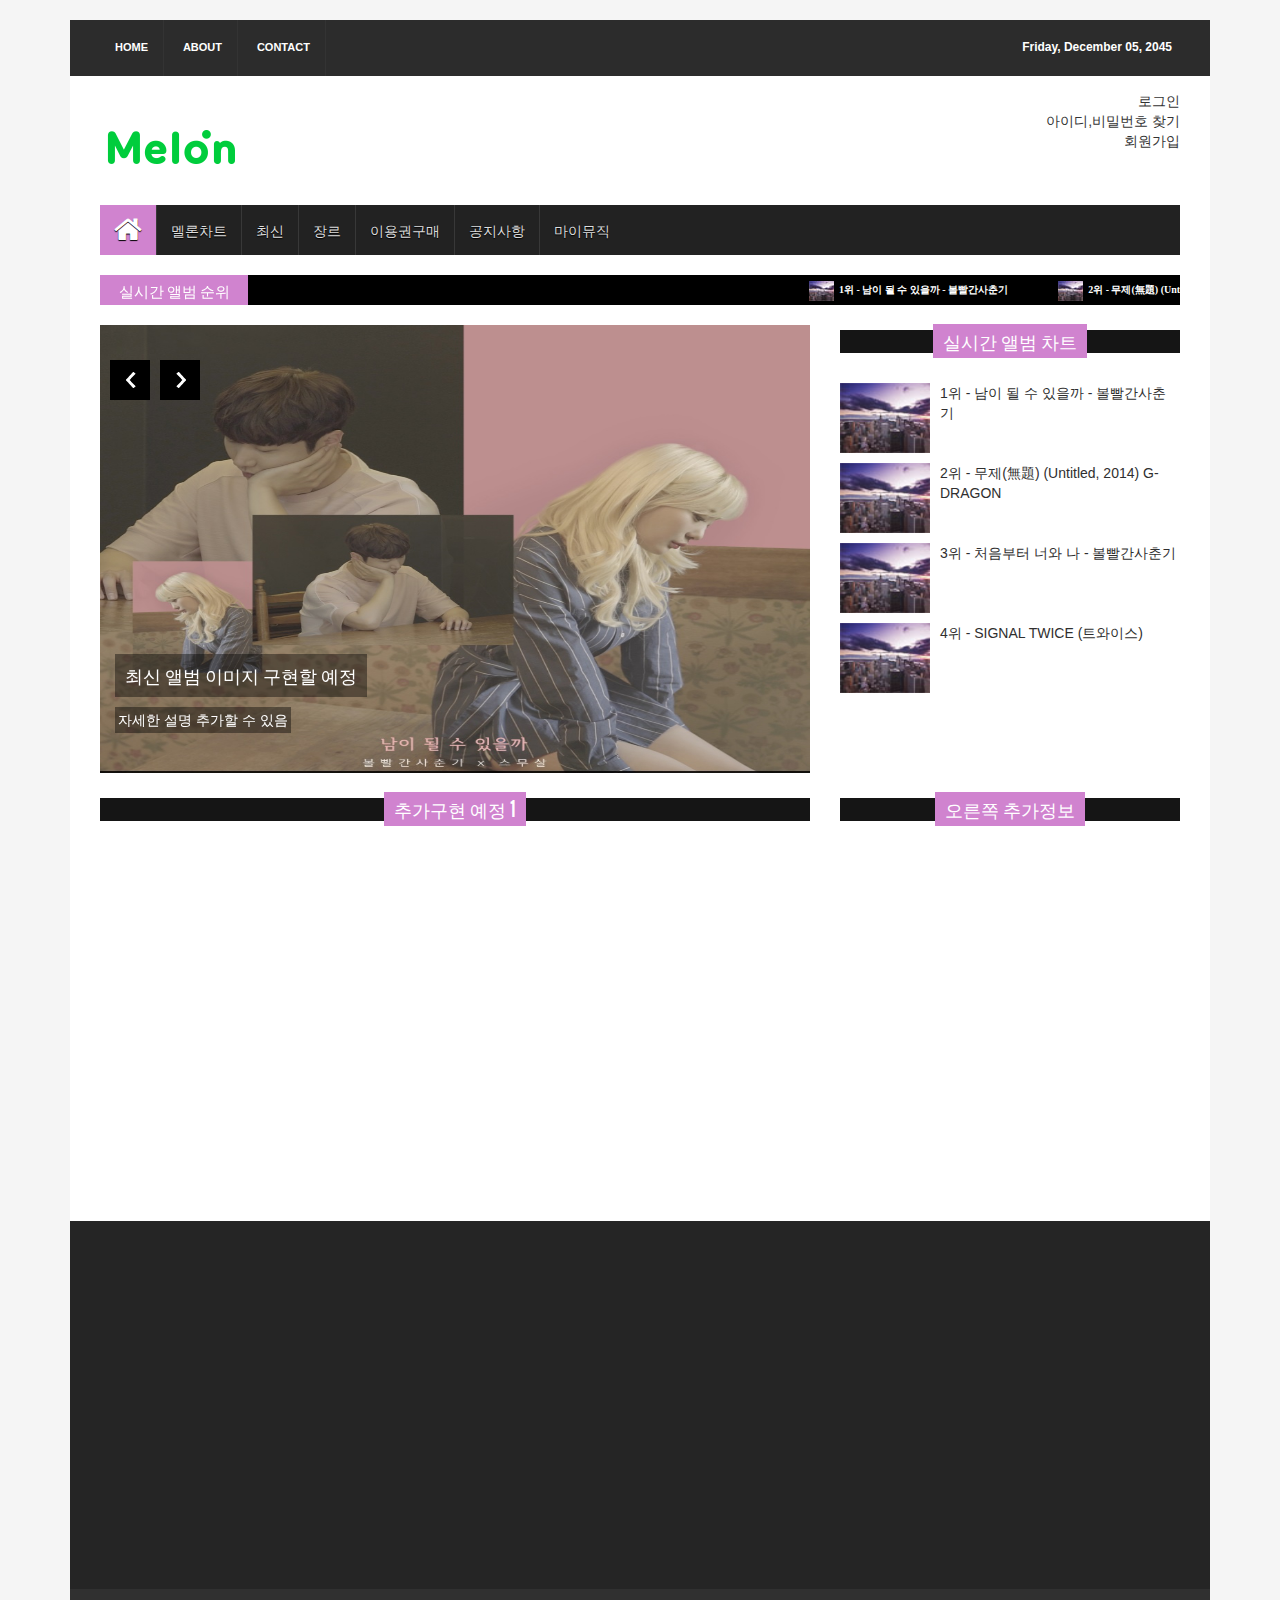
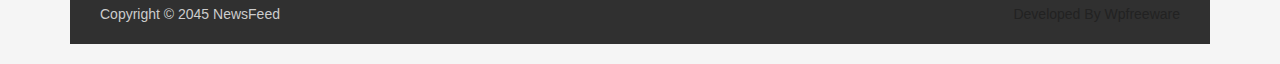
<file: src/main/webapp/index.html>
<!DOCTYPE html>
<html>
<head>
<title>Melon:음악이 필요한 순간</title>
<meta charset="utf-8">
<meta http-equiv="X-UA-Compatible" content="IE=edge">
<meta name="viewport" content="width=device-width, initial-scale=1">
<link rel="stylesheet" type="text/css" href="assets/css/bootstrap.min.css">
<link rel="stylesheet" type="text/css" href="assets/css/font-awesome.min.css">
<link rel="stylesheet" type="text/css" href="assets/css/animate.css">
<link rel="stylesheet" type="text/css" href="assets/css/font.css">
<link rel="stylesheet" type="text/css" href="assets/css/li-scroller.css">
<link rel="stylesheet" type="text/css" href="assets/css/slick.css">
<link rel="stylesheet" type="text/css" href="assets/css/jquery.fancybox.css">
<link rel="stylesheet" type="text/css" href="assets/css/theme.css">
<link rel="stylesheet" type="text/css" href="assets/css/style.css">
<!--[if lt IE 9]>
<script src="assets/js/html5shiv.min.js"></script>
<script src="assets/js/respond.min.js"></script>
<![endif]-->
</head>
<body>
<div id="preloader">
  <div id="status">&nbsp;</div>
</div>
<a class="scrollToTop" href="#"><i class="fa fa-angle-up"></i></a>
<div class="container">
  <header id="header">
    <div class="row">
      <div class="col-lg-12 col-md-12 col-sm-12">
        <div class="header_top">
          <div class="header_top_left">
            <ul class="top_nav">
              <li><a href="index.html">Home</a></li>
              <li><a href="#">About</a></li>
              <li><a href="pages/contact.html">Contact</a></li>
            </ul>
          </div>
          <div class="header_top_right">
            <p>Friday, December 05, 2045</p>
          </div>
        </div>
      </div>
      <div class="col-lg-12 col-md-12 col-sm-12">
        <div class="header_bottom">
          <div class="logo_area"><a href="index.html" class="logo"><img src="images/logo_melon.png" alt=""></a></div>
          <!-- <div class="add_banner"><a href="#"><img src="images/addbanner_728x90_V1.jpg" alt=""></a></div> -->
          <div align="right">로그인 <br>
          아이디,비밀번호 찾기 <br>회원가입</div>
        </div>
      </div>
    </div>
  </header>
  <section id="navArea">
    <nav class="navbar navbar-inverse" role="navigation">
      <div class="navbar-header">
        <button type="button" class="navbar-toggle collapsed" data-toggle="collapse" data-target="#navbar" aria-expanded="false" aria-controls="navbar"> <span class="sr-only">Toggle navigation</span> <span class="icon-bar"></span> <span class="icon-bar"></span> <span class="icon-bar"></span> </button>
      </div>
      <div id="navbar" class="navbar-collapse collapse">
        <ul class="nav navbar-nav main_nav">
          <li class="active"><a href="index.html"><span class="fa fa-home desktop-home"></span><span class="mobile-show">Home</span></a></li>
          <li class="dropdown"><a href="#" class="dropdown-toggle" data-toggle="dropdown" role="button" aria-expanded="false">멜론차트</a>
          	<ul class="dropdown-menu" role="menu">
          		<li><a href="#">일간</a></li>
          		<li><a href="#">주간</a></li>
          	</ul>
          </li>
          <li class="dropdown"> <a href="#" class="dropdown-toggle" data-toggle="dropdown" role="button" aria-expanded="false">최신</a>
            <ul class="dropdown-menu" role="menu">
              <li><a href="#">뮤비</a></li>
              <li><a href="#">예약</a></li>
            </ul>
          </li>
          <li><a href="#">장르</a></li>
          <li><a href="#">이용권구매</a></li>
          <li><a href="pages/contact.html">공지사항</a></li>
          <li><a href="pages/404.html">마이뮤직</a></li>
        </ul>
      </div>
    </nav>
  </section>
  <section id="newsSection">
    <div class="row">
      <div class="col-lg-12 col-md-12">
        <div class="latest_newsarea"> <span>실시간 앨범 순위</span>
          <ul id="ticker01" class="news_sticker">
            <li><a href="#"><img src="images/news_thumbnail3.jpg" alt="">1위 - 남이 될 수 있을까 - 볼빨간사춘기</a></li>
            <li><a href="#"><img src="images/news_thumbnail3.jpg" alt="">2위 - 무제(無題) (Untitled, 2014) G-DRAGON</a></li>
            <li><a href="#"><img src="images/news_thumbnail3.jpg" alt="">3위 - 처음부터 너와 나 - 볼빨간사춘기</a></li>
            <li><a href="#"><img src="images/news_thumbnail3.jpg" alt="">4위 - SIGNAL TWICE (트와이스)</a></li>
          </ul>
        </div>
      </div>
    </div>
  </section>
<!-- 바디 부분 이미지들 시작-->
  <section id="sliderSection">
  <!-- 최신 앨범 이미지 보이는 곳 -->
    <div class="row">
      <div class="col-lg-8 col-md-8 col-sm-8">
        <div class="slick_slider">
          <div class="single_iteam"> <a href="pages/single_page.html"> <img src="images/slider_img4.jpg" alt=""></a>
            <div class="slider_article">
              <h2><a class="slider_tittle" href="pages/single_page.html">최신 앨범 이미지 구현할 예정</a></h2>
              <p>자세한 설명 추가할 수 있음</p>
            </div>
          </div>
          <div class="single_iteam"> <a href="pages/single_page.html"> <img src="images/slider_img2.jpg" alt=""></a>
            <div class="slider_article">
              <h2><a class="slider_tittle" href="pages/single_page.html">최신 앨범 이미지 구현할 예정</a></h2>
              <p>자세한 설명 추가할 수 있음</p>
            </div>
          </div>
          <div class="single_iteam"> <a href="pages/single_page.html"> <img src="images/slider_img3.jpg" alt=""></a>
            <div class="slider_article">
              <h2><a class="slider_tittle" href="pages/single_page.html">최신 앨범 이미지 구현할 예정</a></h2>
              <p>자세한 설명 추가할 수 있음</p>
            </div>
          </div>
          <div class="single_iteam"> <a href="pages/single_page.html"> <img src="images/slider_img1.jpg" alt=""></a>
            <div class="slider_article">
              <h2><a class="slider_tittle" href="pages/single_page.html">최신 앨범 이미지 구현할 예정</a></h2>
              <p>자세한 설명 추가할 수 있음</p>
            </div>
          </div>
        </div>
      </div>
      <!-- 최신앨범 이미지 끝 -->
      
      <!-- 앨범 차트 구현 예정 자리 시작 -->
      <div class="col-lg-4 col-md-4 col-sm-4">
        <div class="latest_post">
          <h2><span>실시간 앨범 차트</span></h2>
          <div class="latest_post_container">
            <div id="prev-button"><i class="fa fa-chevron-up"></i></div>
            <ul class="latest_postnav">
              <li>
                <div class="media"> <a href="pages/single_page.html" class="media-left"> <img alt="" src="images/post_img1.jpg"> </a>
                  <div class="media-body"> <a href="pages/single_page.html" class="catg_title">1위 - 남이 될 수 있을까 - 볼빨간사춘기</a> </div>
                </div>
              </li>
              <li>
                <div class="media"> <a href="pages/single_page.html" class="media-left"> <img alt="" src="images/post_img1.jpg"> </a>
                  <div class="media-body"> <a href="pages/single_page.html" class="catg_title"> 2위 - 무제(無題) (Untitled, 2014) G-DRAGON</a> </div>
                </div>
              </li>
              <li>
                <div class="media"> <a href="pages/single_page.html" class="media-left"> <img alt="" src="images/post_img1.jpg"> </a>
                  <div class="media-body"> <a href="pages/single_page.html" class="catg_title">3위 - 처음부터 너와 나 - 볼빨간사춘기</a> </div>
                </div>
              </li>
              <li>
                <div class="media"> <a href="pages/single_page.html" class="media-left"> <img alt="" src="images/post_img1.jpg"> </a>
                  <div class="media-body"> <a href="pages/single_page.html" class="catg_title"> 4위 - SIGNAL TWICE (트와이스)</a> </div>
                </div>
              </li>
              
            </ul>
            <div id="next-button"><i class="fa  fa-chevron-down"></i></div>
          </div>
        </div>
      </div>
      <!-- 앨범차트 구현 끝 -->
    </div>
  </section>
  <!-- 상단 2개 이미지 구현 끝 -->
  
  <!-- 다음 이미지 구현 구간 시작 -->
  <section id="contentSection">
    <div class="row">
      <div class="col-lg-8 col-md-8 col-sm-8">
        <div class="left_content">
          <div class="single_post_content">
            <h2><span>추가구현 예정 1</span></h2>
            <div class="single_post_content_left">
              <ul class="business_catgnav  wow fadeInDown">
                <li>
                  <figure class="bsbig_fig"> <a href="pages/single_page.html" class="featured_img"> <img alt="" src="images/featured_img1.jpg"> <span class="overlay"></span> </a>
                    <figcaption> <a href="pages/single_page.html">추가정보 구현1(타이틀)</a> </figcaption>
                    <p>추가정보 구현1(상세)</p>
                  </figure>
                </li>
              </ul>
            </div>
            <div class="single_post_content_right">
              <ul class="spost_nav">
                <li>
                  <div class="media wow fadeInDown"> <a href="pages/single_page.html" class="media-left"> <img alt="" src="images/post_img1.jpg"> </a>
                    <div class="media-body"> <a href="pages/single_page.html" class="catg_title"> 추가정보 구현 2(리스트형)1</a> </div>
                  </div>
                </li>
                <li>
                  <div class="media wow fadeInDown"> <a href="pages/single_page.html" class="media-left"> <img alt="" src="images/post_img2.jpg"> </a>
                    <div class="media-body"> <a href="pages/single_page.html" class="catg_title"> 추가정보 구현 2(리스트형)2</a> </div>
                  </div>
                </li>
                <li>
                  <div class="media wow fadeInDown"> <a href="pages/single_page.html" class="media-left"> <img alt="" src="images/post_img1.jpg"> </a>
                    <div class="media-body"> <a href="pages/single_page.html" class="catg_title"> 추가정보 구현 2(리스트형)3</a> </div>
                  </div>
                </li>
                <li>
                  <div class="media wow fadeInDown"> <a href="pages/single_page.html" class="media-left"> <img alt="" src="images/post_img2.jpg"> </a>
                    <div class="media-body"> <a href="pages/single_page.html" class="catg_title"> 추가정보 구현 2(리스트형)4</a> </div>
                  </div>
                </li>
              </ul>
            </div>
          </div>
        </div>
      </div>
      <!-- 다음 이미지 구현 구간 끝 -->
      <!-- 우측 이미지2 구현 시작 -->
      <div class="col-lg-4 col-md-4 col-sm-4">
        <aside class="right_content">
          <div class="single_sidebar">
            <h2><span>오른쪽 추가정보</span></h2>
            <ul class="spost_nav">
              <li>
                <div class="media wow fadeInDown"> <a href="pages/single_page.html" class="media-left"> <img alt="" src="images/post_img1.jpg"> </a>
                  <div class="media-body"> <a href="pages/single_page.html" class="catg_title"> 오른쪽 추가정보 1</a> </div>
                </div>
              </li>
              <li>
                <div class="media wow fadeInDown"> <a href="pages/single_page.html" class="media-left"> <img alt="" src="images/post_img2.jpg"> </a>
                  <div class="media-body"> <a href="pages/single_page.html" class="catg_title"> 오른쪽 추가정보 2</a> </div>
                </div>
              </li>
              <li>
                <div class="media wow fadeInDown"> <a href="pages/single_page.html" class="media-left"> <img alt="" src="images/post_img1.jpg"> </a>
                  <div class="media-body"> <a href="pages/single_page.html" class="catg_title"> 오른쪽 추가정보 3</a> </div>
                </div>
              </li>
              <li>
                <div class="media wow fadeInDown"> <a href="pages/single_page.html" class="media-left"> <img alt="" src="images/post_img2.jpg"> </a>
                  <div class="media-body"> <a href="pages/single_page.html" class="catg_title"> 오른쪽 추가정보 4</a> </div>
                </div>
              </li>
            </ul>
          </div>
        </aside>
      </div>
    </div>
  </section>
  <footer id="footer">
    <div class="footer_top">
      <div class="row">
        <div class="col-lg-4 col-md-4 col-sm-4">
          <div class="footer_widget wow fadeInLeftBig">
            <h2>Footer 구현 창</h2>
          </div>
        </div>
        <div class="col-lg-4 col-md-4 col-sm-4">
          <div class="footer_widget wow fadeInDown">
            <h2>추가정보 리스트형 구현가능</h2>
            <!-- 
            <ul class="tag_nav">
              <li><a href="#">Games</a></li>
              <li><a href="#">Sports</a></li>
              <li><a href="#">Fashion</a></li>
              <li><a href="#">Business</a></li>
              <li><a href="#">Life &amp; Style</a></li>
              <li><a href="#">Technology</a></li>
              <li><a href="#">Photo</a></li>
              <li><a href="#">Slider</a></li>
            </ul> -->
          </div>
        </div>
        <div class="col-lg-4 col-md-4 col-sm-4">
          <div class="footer_widget wow fadeInRightBig">
            <h2>회사정보</h2>
            <p>회사이름이나 정보 넣으면 될 듯?</p>
            <address>
            	서울시 마포구 신촌동 ~ 주소입력
            </address>
          </div>
        </div>
      </div>
    </div>
    <div class="footer_bottom">
      <p class="copyright">Copyright &copy; 2045 <a href="index.html">NewsFeed</a></p>
      <p class="developer">Developed By Wpfreeware</p>
    </div>
  </footer>
</div>
<script src="assets/js/jquery.min.js"></script> 
<script src="assets/js/wow.min.js"></script> 
<script src="assets/js/bootstrap.min.js"></script> 
<script src="assets/js/slick.min.js"></script> 
<script src="assets/js/jquery.li-scroller.1.0.js"></script> 
<script src="assets/js/jquery.newsTicker.min.js"></script> 
<script src="assets/js/jquery.fancybox.pack.js"></script> 
<script src="assets/js/custom.js"></script>
</body>
</html>
</file>
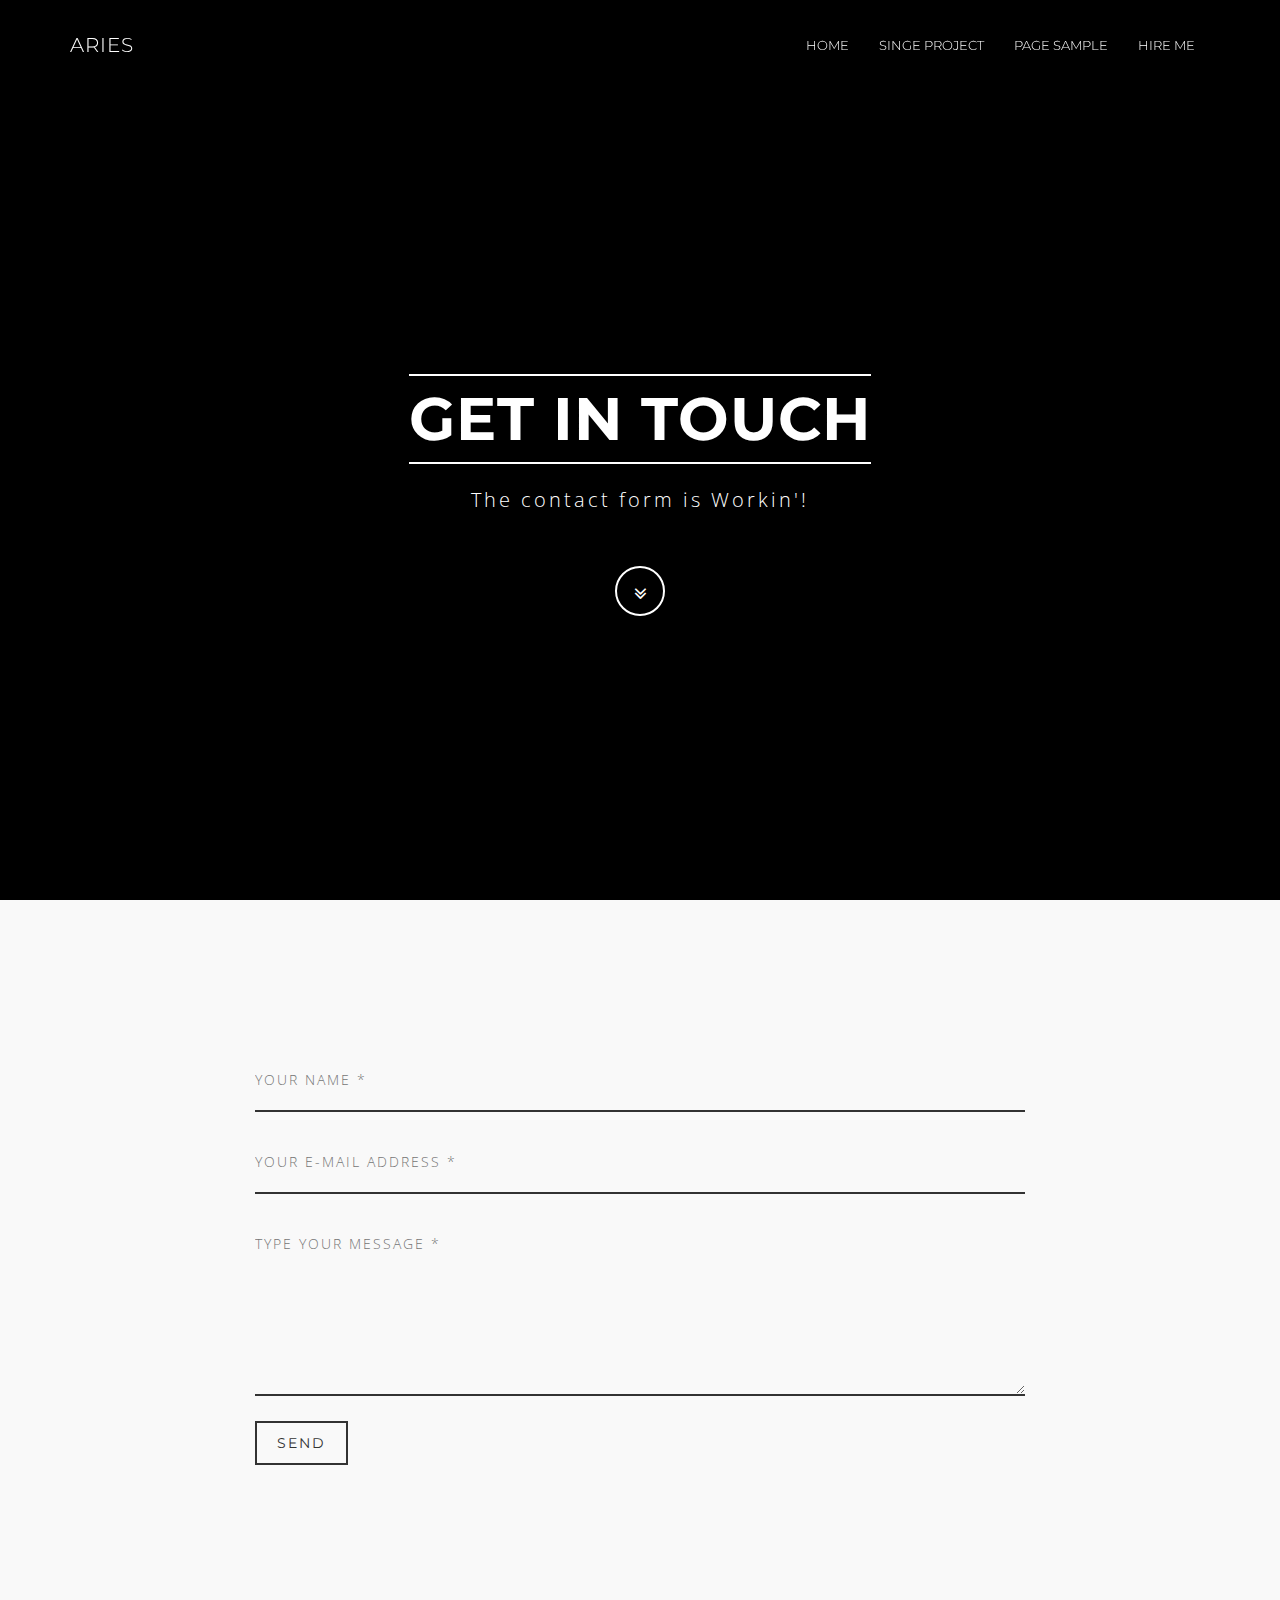
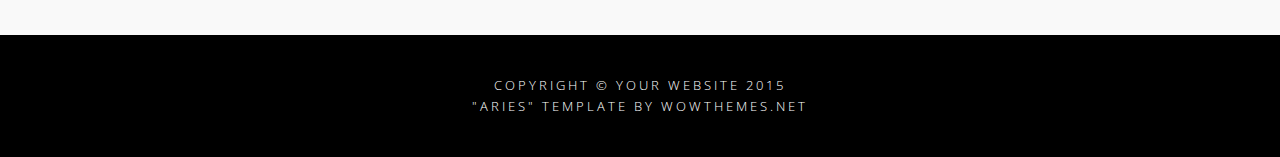
<file: src/main/webapp/contact.html>
<!DOCTYPE html>
<html lang="en">
<head>
<meta charset="utf-8">
<meta name="viewport" content="width=device-width, initial-scale=1">
<meta name="description" content="">
<meta name="author" content="">
<title>ARIES - Free Bootstrap Theme by WowThemes.net</title>
<!-- Bootstrap Core CSS -->
<link href="resources/boot/css/bootstrap.min.css" rel="stylesheet">
<!-- Custom CSS -->
<link href="resources/boot/css/theme.css" rel="stylesheet">
<!-- Custom Fonts -->
<link href="resources/boot/font-awesome/css/font-awesome.min.css" rel="stylesheet" type="text/css">
<link href="http://fonts.googleapis.com/css?family=Open+Sans:300,400,700,400italic,700italic" rel="stylesheet" type="text/css">
<link href="http://fonts.googleapis.com/css?family=Montserrat:400,700" rel="stylesheet" type="text/css">
<!-- HTML5 Shim and Respond.js IE8 support of HTML5 elements and media queries -->
<!-- WARNING: Respond.js doesn't work if you view the page via file:// -->
<!--[if lt IE 9]>
        <script src="https://oss.maxcdn.com/libs/html5shiv/3.7.0/html5shiv.js"></script>
        <script src="https://oss.maxcdn.com/libs/respond.js/1.4.2/respond.min.js"></script>
    <![endif]-->
</head>
<body id="page-top" data-spy="scroll" data-target=".navbar-fixed-top">
<!-- Navigation -->
<nav class="navbar navbar-custom navbar-fixed-top" role="navigation">
<div class="container">
	<div class="navbar-header">
		<button type="button" class="navbar-toggle" data-toggle="collapse" data-target=".navbar-main-collapse">
		<i class="fa fa-bars"></i>
		</button>
		<a class="navbar-brand page-scroll" href="index.html">
		ARIES </a>
	</div>
	<!-- Collect the nav links, forms, and other content for toggling -->
	<div class="collapse navbar-collapse navbar-right navbar-main-collapse">
		<ul class="nav navbar-nav">
			<li>
			<a href="index2.jsp">Home</a>
			</li>
			<li>
			<a href="portfolio-item.html">Singe Project</a>
			</li>
			<li>
			<a href="page-sample.html">Page Sample</a>
			</li>
			<li>
			<a href="contact.html">Hire me</a>
			</li>
		</ul>
	</div>
	<!-- /.navbar-collapse -->
</div>
<!-- /.container -->
</nav>
<!-- Intro Header -->
<header class="intro">
<div class="intro-body">
	<div class="container">
		<div class="row">
			<div class="col-md-8 col-md-offset-2">
				<h1 class="brand-heading">Get in Touch</h1>
				<p class="intro-text">
					The contact form is Workin'!
				</p>
				<a href="#contact" class="btn btn-circle page-scroll">
				<i class="fa fa-angle-double-down animated"></i>
				</a>
			</div>
		</div>
	</div>
</div>
</header>
<!-- Contact Section -->
<section id="contact">
<div class="container content-section">
	<div class="row">
		<div class="col-lg-8 col-lg-offset-2">
			<div class="done">
				<div class="alert alert-success">
					<button type="button" class="close" data-dismiss="alert">×</button>
					Your message has been sent. Thank you!
				</div>
			</div>
			<form method="post" action="contact.php" id="contactform">
				<div class="form">
					<input type="text" name="name" placeholder="Your Name *">
					<input type="text" name="email" placeholder="Your E-mail Address *">
					<textarea name="comment" rows="7" placeholder="Type your Message *"></textarea>
					<input type="submit" id="submit" class="clearfix btn" value="Send">
				</div>
			</form>
		</div>
	</div>
</div>
</section>
<!-- Footer -->
<footer>
<div class="container text-center">
	<p class="credits">
		Copyright &copy; Your Website 2015<br/>
		"Aries" Template by WowThemes.net
	</p>
</div>
</footer>
<!-- jQuery -->
<script src="resources/boot/js/jquery.js"></script>
<!-- Bootstrap Core JavaScript -->
<script src="resources/boot/js/bootstrap.min.js"></script>
<!-- Plugin JavaScript -->
<script src="resources/boot/js/jquery.easing.min.js"></script>
<!-- Contact JavaScript -->
<script src="resources/boot/js/validate.js"></script>
<!-- Custom Theme JavaScript -->
<script src="resources/boot/js/theme.js"></script>
</body>
</html>
</file>
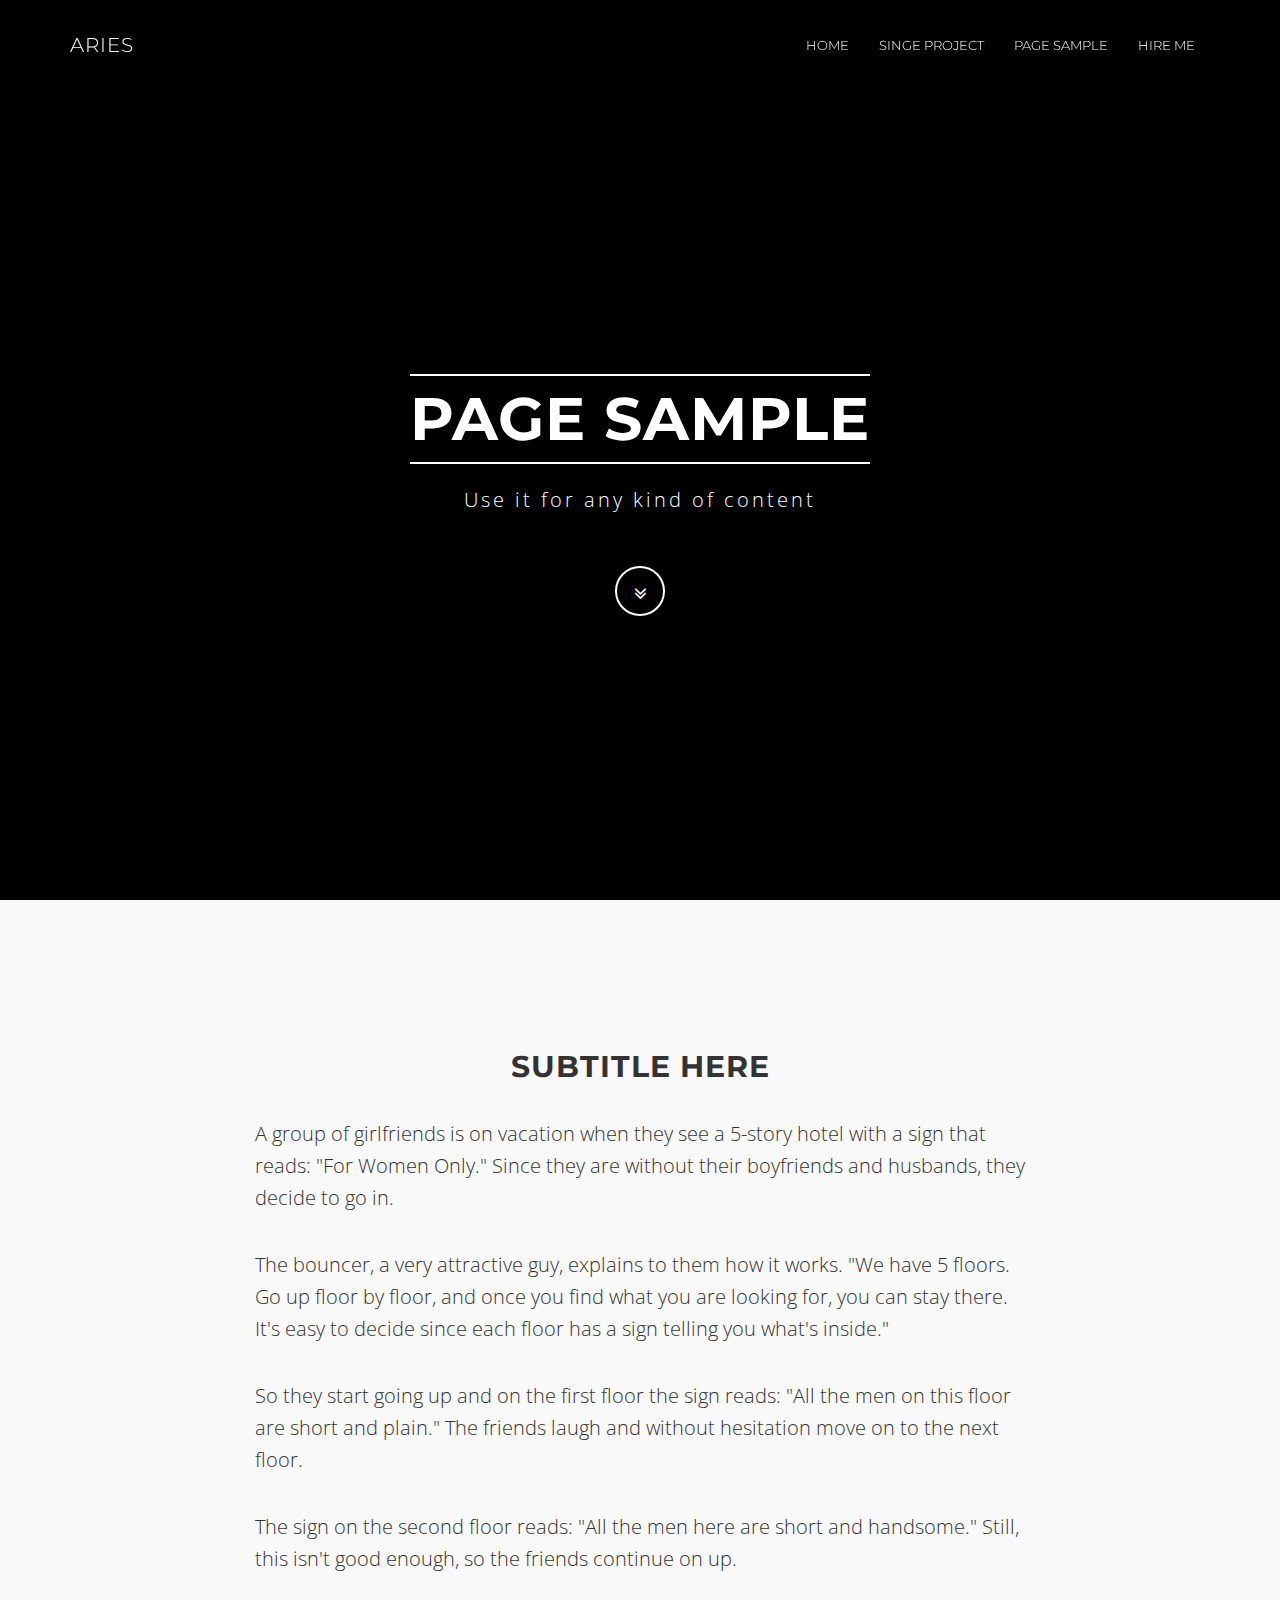
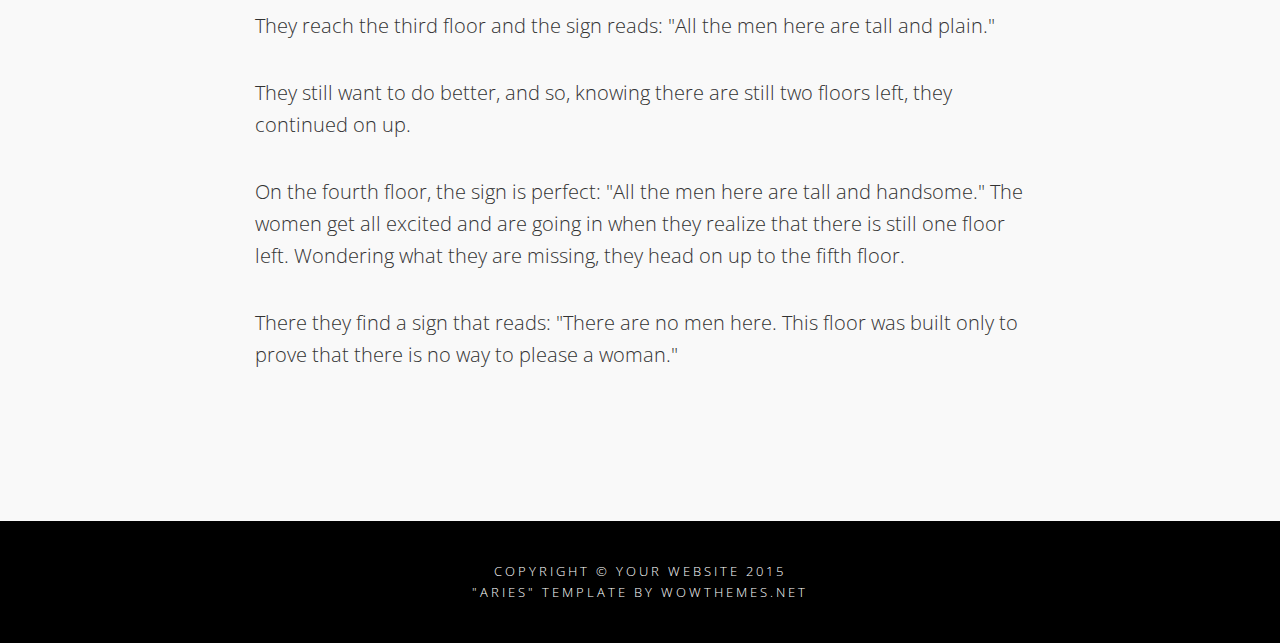
<file: src/main/webapp/page-sample.html>
<!DOCTYPE html>
<html lang="en">
<head>
<meta charset="utf-8">
<meta http-equiv="X-UA-Compatible" content="IE=edge">
<meta name="viewport" content="width=device-width, initial-scale=1">
<meta name="description" content="">
<meta name="author" content="">
<title>ARIES - Free Bootstrap Theme by WowThemes.net</title>
<!-- Bootstrap Core CSS -->
<link href="resources/boot/css/bootstrap.min.css" rel="stylesheet">
<!-- Custom CSS -->
<link href="resources/boot/css/theme.css" rel="stylesheet">
<!-- Custom Fonts -->
<link href="resources/boot/font-awesome/css/font-awesome.min.css" rel="stylesheet" type="text/css">
<link href="http://fonts.googleapis.com/css?family=Open+Sans:300,400,700,400italic,700italic" rel="stylesheet" type="text/css">
<link href="http://fonts.googleapis.com/css?family=Montserrat:400,700" rel="stylesheet" type="text/css">
<!-- HTML5 Shim and Respond.js IE8 support of HTML5 elements and media queries -->
<!-- WARNING: Respond.js doesn't work if you view the page via file:// -->
<!--[if lt IE 9]>
        <script src="https://oss.maxcdn.com/libs/html5shiv/3.7.0/html5shiv.js"></script>
        <script src="https://oss.maxcdn.com/libs/respond.js/1.4.2/respond.min.js"></script>
    <![endif]-->
</head>
<body id="page-top" data-spy="scroll" data-target=".navbar-fixed-top">
<!-- Navigation -->
<nav class="navbar navbar-custom navbar-fixed-top" role="navigation">
<div class="container">
	<div class="navbar-header">
		<button type="button" class="navbar-toggle" data-toggle="collapse" data-target=".navbar-main-collapse">
		<i class="fa fa-bars"></i>
		</button>
		<a class="navbar-brand page-scroll" href="index.html">
		ARIES </a>
	</div>
	<!-- Collect the nav links, forms, and other content for toggling -->
	<div class="collapse navbar-collapse navbar-right navbar-main-collapse">
		<ul class="nav navbar-nav">
			<li>
			<a href="index2.jsp">Home</a>
			</li>
			<li>
			<a href="portfolio-item.html">Singe Project</a>
			</li>
			<li>
			<a href="page-sample.html">Page Sample</a>
			</li>
			<li>
			<a href="contact.html">Hire me</a>
			</li>
		</ul>
	</div>
	<!-- /.navbar-collapse -->
</div>
<!-- /.container -->
</nav>
<!-- Intro Header -->
<header class="intro">
<div class="intro-body">
	<div class="container">
		<div class="row">
			<div class="col-md-8 col-md-offset-2">
				<h1 class="brand-heading">Page Sample</h1>
				<p class="intro-text">
					Use it for any kind of content
				</p>
				<a href="#page-sample" class="btn btn-circle page-scroll">
				<i class="fa fa-angle-double-down animated"></i>
				</a>
			</div>
		</div>
	</div>
</div>
</header>
<!-- Page Sample Section -->
<section id="page-sample">
<div class="container content-section text-left">
	<div class="row">
		<h2 class="text-center">SUBTITLE HERE</h2>
		<div class="col-lg-8 col-lg-offset-2">
			<p>
				A group of girlfriends is on vacation when they see a 5-story hotel with a sign that reads: "For Women Only." Since they are without their boyfriends and husbands, they decide to go in.
			</p>
			<p>
				The bouncer, a very attractive guy, explains to them how it works. "We have 5 floors. Go up floor by floor, and once you find what you are looking for, you can stay there. It's easy to decide since each floor has a sign telling you what's inside."
			</p>
			<p>
				So they start going up and on the first floor the sign reads: "All the men on this floor are short and plain." The friends laugh and without hesitation move on to the next floor.
			</p>
			<p>
				The sign on the second floor reads: "All the men here are short and handsome." Still, this isn't good enough, so the friends continue on up.
			</p>
			<p>
				They reach the third floor and the sign reads: "All the men here are tall and plain."
			</p>
			<p>
				They still want to do better, and so, knowing there are still two floors left, they continued on up.
			</p>
			<p>
				On the fourth floor, the sign is perfect: "All the men here are tall and handsome." The women get all excited and are going in when they realize that there is still one floor left. Wondering what they are missing, they head on up to the fifth floor.
			</p>
			<p>
				There they find a sign that reads: "There are no men here. This floor was built only to prove that there is no way to please a woman."
			</p>
		</div>
	</div>
</div>
</section>
<!-- Footer -->
<footer>
<div class="container text-center">
	<p class="credits">
		Copyright &copy; Your Website 2015<br/>
		"Aries" Template by WowThemes.net
	</p>
</div>
</footer>
<!-- jQuery -->
<script src="resources/boot/js/jquery.js"></script>
<!-- Bootstrap Core JavaScript -->
<script src="resources/boot/js/bootstrap.min.js"></script>
<!-- Plugin JavaScript -->
<script src="resources/boot/js/jquery.easing.min.js"></script>
<!-- Custom Theme JavaScript -->
<script src="resources/boot/js/theme.js"></script>
</body>
</html>
</file>
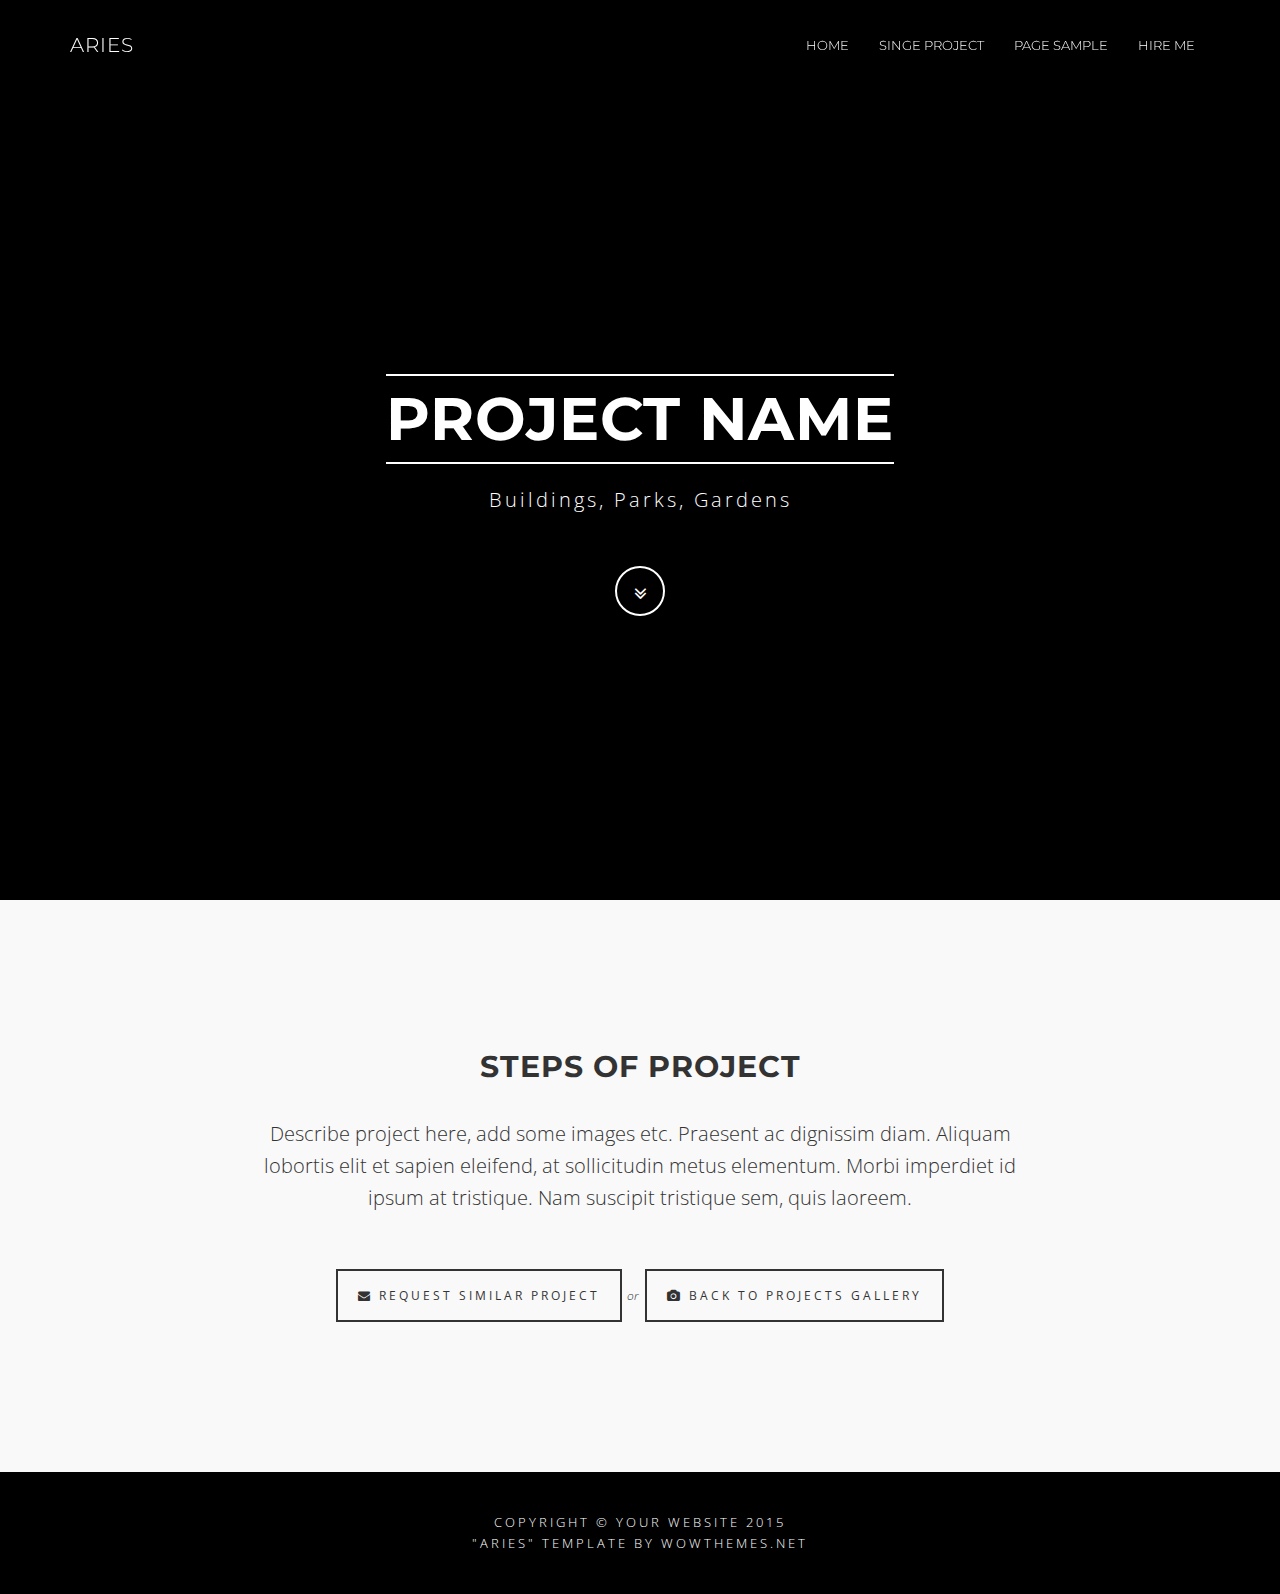
<file: src/main/webapp/portfolio-item.html>
<!DOCTYPE html>
<html lang="en">
<head>
<meta charset="utf-8">
<meta http-equiv="X-UA-Compatible" content="IE=edge">
<meta name="viewport" content="width=device-width, initial-scale=1">
<meta name="description" content="">
<meta name="author" content="">
<title>Neptune - Free Bootstrap Theme by WowThemes.net</title>
<!-- Bootstrap Core CSS -->
<link href="resources/boot/css/bootstrap.min.css" rel="stylesheet">
<!-- Custom CSS -->
<link href="resources/boot/css/theme.css" rel="stylesheet">
<!-- Custom Fonts -->
<link href="resources/boot/font-awesome/css/font-awesome.min.css" rel="stylesheet" type="text/css">
<link href="http://fonts.googleapis.com/css?family=Open+Sans:300,400,700,400italic,700italic" rel="stylesheet" type="text/css">
<link href="http://fonts.googleapis.com/css?family=Montserrat:400,700" rel="stylesheet" type="text/css">
<!-- HTML5 Shim and Respond.js IE8 support of HTML5 elements and media queries -->
<!-- WARNING: Respond.js doesn't work if you view the page via file:// -->
<!--[if lt IE 9]>
        <script src="https://oss.maxcdn.com/libs/html5shiv/3.7.0/html5shiv.js"></script>
        <script src="https://oss.maxcdn.com/libs/respond.js/1.4.2/respond.min.js"></script>
    <![endif]-->
</head>
<body id="page-top" data-spy="scroll" data-target=".navbar-fixed-top">
<!-- Navigation -->
<nav class="navbar navbar-custom navbar-fixed-top" role="navigation">
<div class="container">
	<div class="navbar-header">
		<button type="button" class="navbar-toggle" data-toggle="collapse" data-target=".navbar-main-collapse">
		<i class="fa fa-bars"></i>
		</button>
		<a class="navbar-brand page-scroll" href="index.html">
		ARIES
		</a>
	</div>
	<!-- Collect the nav links, forms, and other content for toggling -->
	<div class="collapse navbar-collapse navbar-right navbar-main-collapse">
		<ul class="nav navbar-nav">
			<li>
			<a href="index2.jsp">Home</a>
			</li>
			<li>
			<a href="portfolio-item.html">Singe Project</a>
			</li>
			<li>
			<a href="page-sample.html">Page Sample</a>
			</li>
			<li>
			<a href="contact.html">Hire me</a>
			</li>
		</ul>
	</div>
	<!-- /.navbar-collapse -->
</div>
<!-- /.container -->
</nav>
<!-- Intro Header -->
<header class="intro">
<div class="intro-body">
	<div class="container">
		<div class="row">
			<div class="col-md-8 col-md-offset-2">
				<h1 class="brand-heading">Project Name</h1>
				<p class="intro-text">
					Buildings, Parks, Gardens
				</p>
				<a href="#single-project" class="btn btn-circle page-scroll">
				<i class="fa fa-angle-double-down animated"></i>
				</a>
			</div>
		</div>
	</div>
</div>
</header>
<!-- Project Details Section -->
<section id="single-project">
<div class="container content-section text-center">
	<div class="row">
		<h2>STEPS OF PROJECT</h2>
		<div class="col-lg-8 col-lg-offset-2">
			<p>
				Describe project here, add some images etc. Praesent ac dignissim diam. Aliquam lobortis elit et sapien eleifend, at sollicitudin metus elementum. Morbi imperdiet id ipsum at tristique. Nam suscipit tristique sem, <a href="#">quis</a> laoreem.
			</p>
			<p>
				<a href="#" class="btnghost"><i class="fa fa-envelope"></i> Request similar project</a> 
				<i style="font-size:12px;margin-right:3px;"> or </i> 
				<a href="index.html#portfolio" class="btnghost"><i class="fa fa-camera"></i> Back to projects gallery</a>
			</p>
		</div>
	</div>
</div>
</section>
<!-- Footer -->
<footer>
<div class="container text-center">
	<p class="credits">
		Copyright &copy; Your Website 2015<br/>
		"Aries" Template by WowThemes.net
	</p>
</div>
</footer>
<!-- jQuery -->
<script src="resources/boot/js/jquery.js"></script>
<!-- Bootstrap Core JavaScript -->
<script src="resources/boot/js/bootstrap.min.js"></script>
<!-- Plugin JavaScript -->
<script src="resources/boot/js/jquery.easing.min.js"></script>
<!-- Custom Theme JavaScript -->
<script src="resources/boot/js/theme.js"></script>
</body>
</html>
</file>
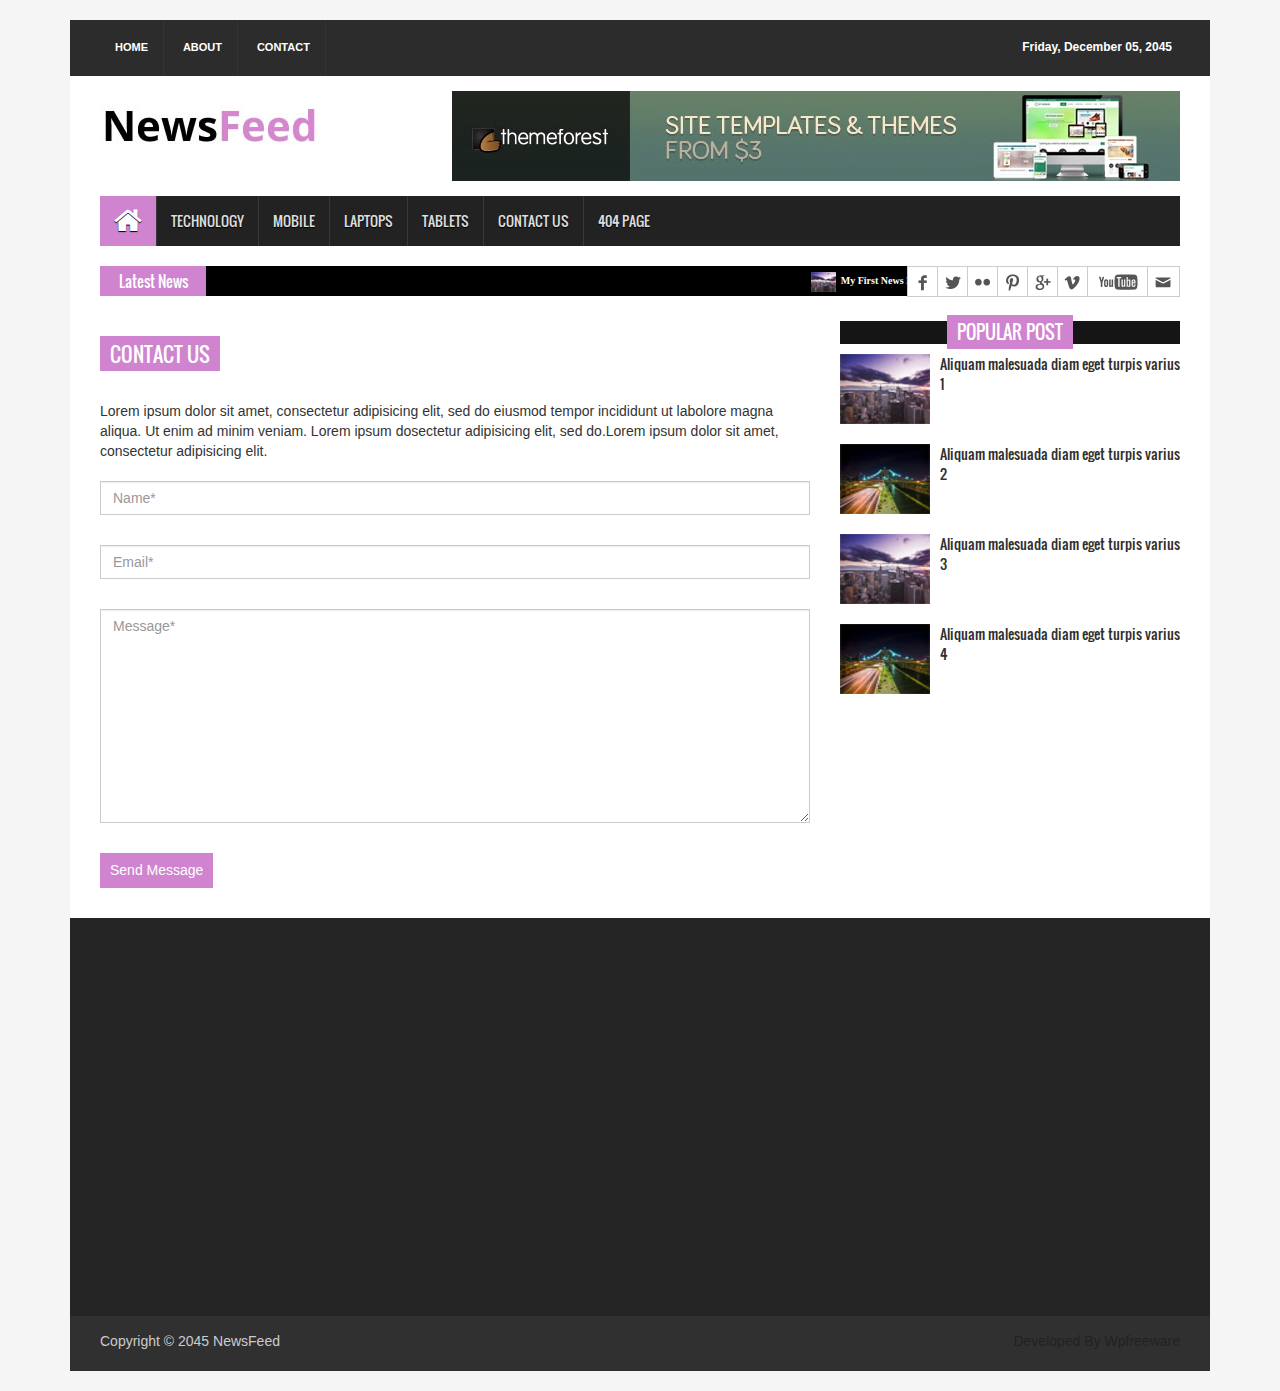
<file: src/main/webapp/pages/contact.html>
<!DOCTYPE html>
<html>
<head>
<title>NewsFeed | Pages | Contact</title>
<meta charset="utf-8">
<meta http-equiv="X-UA-Compatible" content="IE=edge">
<meta name="viewport" content="width=device-width, initial-scale=1">
<link rel="stylesheet" type="text/css" href="../assets/css/bootstrap.min.css">
<link rel="stylesheet" type="text/css" href="../assets/css/font-awesome.min.css">
<link rel="stylesheet" type="text/css" href="../assets/css/animate.css">
<link rel="stylesheet" type="text/css" href="../assets/css/font.css">
<link rel="stylesheet" type="text/css" href="../assets/css/li-scroller.css">
<link rel="stylesheet" type="text/css" href="../assets/css/slick.css">
<link rel="stylesheet" type="text/css" href="../assets/css/jquery.fancybox.css">
<link rel="stylesheet" type="text/css" href="../assets/css/theme.css">
<link rel="stylesheet" type="text/css" href="../assets/css/style.css">
<!--[if lt IE 9]>
<script src="../assets/js/html5shiv.min.js"></script>
<script src="../assets/js/respond.min.js"></script>
<![endif]-->
</head>
<body>
<div id="preloader">
  <div id="status">&nbsp;</div>
</div>
<a class="scrollToTop" href="#"><i class="fa fa-angle-up"></i></a>
<div class="container">
  <header id="header">
    <div class="row">
      <div class="col-lg-12 col-md-12 col-sm-12">
        <div class="header_top">
          <div class="header_top_left">
            <ul class="top_nav">
              <li><a href="../index.html">Home</a></li>
              <li><a href="#">About</a></li>
              <li><a href="contact.html">Contact</a></li>
            </ul>
          </div>
          <div class="header_top_right">
            <p>Friday, December 05, 2045</p>
          </div>
        </div>
      </div>
      <div class="col-lg-12 col-md-12 col-sm-12">
        <div class="header_bottom">
          <div class="logo_area"><a href="../index.html" class="logo"><img src="../images/logo.jpg" alt=""></a></div>
          <div class="add_banner"><a href="#"><img src="../images/addbanner_728x90_V1.jpg" alt=""></a></div>
        </div>
      </div>
    </div>
  </header>
  <section id="navArea">
    <nav class="navbar navbar-inverse" role="navigation">
      <div class="navbar-header">
        <button type="button" class="navbar-toggle collapsed" data-toggle="collapse" data-target="#navbar" aria-expanded="false" aria-controls="navbar"> <span class="sr-only">Toggle navigation</span> <span class="icon-bar"></span> <span class="icon-bar"></span> <span class="icon-bar"></span> </button>
      </div>
      <div id="navbar" class="navbar-collapse collapse">
        <ul class="nav navbar-nav main_nav">
          <li class="active"><a href="../index.html"><span class="fa fa-home desktop-home"></span><span class="mobile-show">Home</span></a></li>
          <li><a href="#">Technology</a></li>
          <li class="dropdown"> <a href="#" class="dropdown-toggle" data-toggle="dropdown" role="button" aria-expanded="false">Mobile</a>
            <ul class="dropdown-menu" role="menu">
              <li><a href="#">Android</a></li>
              <li><a href="#">Samsung</a></li>
              <li><a href="#">Nokia</a></li>
              <li><a href="#">Walton Mobile</a></li>
              <li><a href="#">Sympony</a></li>
            </ul>
          </li>
          <li><a href="#">Laptops</a></li>
          <li><a href="#">Tablets</a></li>
          <li><a href="contact.html">Contact Us</a></li>
          <li><a href="404.html">404 Page</a></li>
        </ul>
      </div>
    </nav>
  </section>
  <section id="newsSection">
    <div class="row">
      <div class="col-lg-12 col-md-12">
        <div class="latest_newsarea"> <span>Latest News</span>
          <ul id="ticker01" class="news_sticker">
            <li><a href="#"><img src="../images/news_thumbnail3.jpg" alt="">My First News Item</a></li>
            <li><a href="#"><img src="../images/news_thumbnail3.jpg" alt="">My Second News Item</a></li>
            <li><a href="#"><img src="../images/news_thumbnail3.jpg" alt="">My Third News Item</a></li>
            <li><a href="#"><img src="../images/news_thumbnail3.jpg" alt="">My Four News Item</a></li>
            <li><a href="#"><img src="../images/news_thumbnail3.jpg" alt="">My Five News Item</a></li>
            <li><a href="#"><img src="../images/news_thumbnail3.jpg" alt="">My Six News Item</a></li>
            <li><a href="#"><img src="../images/news_thumbnail3.jpg" alt="">My Seven News Item</a></li>
            <li><a href="#"><img src="../images/news_thumbnail3.jpg" alt="">My Eight News Item</a></li>
            <li><a href="#"><img src="../images/news_thumbnail2.jpg" alt="">My Nine News Item</a></li>
          </ul>
          <div class="social_area">
            <ul class="social_nav">
              <li class="facebook"><a href="#"></a></li>
              <li class="twitter"><a href="#"></a></li>
              <li class="flickr"><a href="#"></a></li>
              <li class="pinterest"><a href="#"></a></li>
              <li class="googleplus"><a href="#"></a></li>
              <li class="vimeo"><a href="#"></a></li>
              <li class="youtube"><a href="#"></a></li>
              <li class="mail"><a href="#"></a></li>
            </ul>
          </div>
        </div>
      </div>
    </div>
  </section>
  <section id="contentSection">
    <div class="row">
      <div class="col-lg-8 col-md-8 col-sm-8">
        <div class="left_content">
          <div class="contact_area">
            <h2>Contact Us</h2>
            <p>Lorem ipsum dolor sit amet, consectetur adipisicing elit, sed do eiusmod tempor incididunt ut labolore magna aliqua. Ut enim ad minim veniam. Lorem ipsum dosectetur adipisicing elit, sed do.Lorem ipsum dolor sit amet, consectetur adipisicing elit.</p>
            <form action="#" class="contact_form">
              <input class="form-control" type="text" placeholder="Name*">
              <input class="form-control" type="email" placeholder="Email*">
              <textarea class="form-control" cols="30" rows="10" placeholder="Message*"></textarea>
              <input type="submit" value="Send Message">
            </form>
          </div>
        </div>
      </div>
      <div class="col-lg-4 col-md-4 col-sm-4">
        <aside class="right_content">
          <div class="single_sidebar">
            <h2><span>Popular Post</span></h2>
            <ul class="spost_nav">
              <li>
                <div class="media wow fadeInDown"> <a href="single_page.html" class="media-left"> <img alt="" src="../images/post_img1.jpg"> </a>
                  <div class="media-body"> <a href="single_page.html" class="catg_title"> Aliquam malesuada diam eget turpis varius 1</a> </div>
                </div>
              </li>
              <li>
                <div class="media wow fadeInDown"> <a href="single_page.html" class="media-left"> <img alt="" src="../images/post_img2.jpg"> </a>
                  <div class="media-body"> <a href="single_page.html" class="catg_title"> Aliquam malesuada diam eget turpis varius 2</a> </div>
                </div>
              </li>
              <li>
                <div class="media wow fadeInDown"> <a href="single_page.html" class="media-left"> <img alt="" src="../images/post_img1.jpg"> </a>
                  <div class="media-body"> <a href="single_page.html" class="catg_title"> Aliquam malesuada diam eget turpis varius 3</a> </div>
                </div>
              </li>
              <li>
                <div class="media wow fadeInDown"> <a href="single_page.html" class="media-left"> <img alt="" src="../images/post_img2.jpg"> </a>
                  <div class="media-body"> <a href="single_page.html" class="catg_title"> Aliquam malesuada diam eget turpis varius 4</a> </div>
                </div>
              </li>
            </ul>
          </div>
        </aside>
      </div>
    </div>
  </section>
  <footer id="footer">
    <div class="footer_top">
      <div class="row">
        <div class="col-lg-4 col-md-4 col-sm-4">
          <div class="footer_widget wow fadeInLeftBig">
            <h2>Flickr Images</h2>
          </div>
        </div>
        <div class="col-lg-4 col-md-4 col-sm-4">
          <div class="footer_widget wow fadeInDown">
            <h2>Tag</h2>
            <ul class="tag_nav">
              <li><a href="#">Games</a></li>
              <li><a href="#">Sports</a></li>
              <li><a href="#">Fashion</a></li>
              <li><a href="#">Business</a></li>
              <li><a href="#">Life &amp; Style</a></li>
              <li><a href="#">Technology</a></li>
              <li><a href="#">Photo</a></li>
              <li><a href="#">Slider</a></li>
            </ul>
          </div>
        </div>
        <div class="col-lg-4 col-md-4 col-sm-4">
          <div class="footer_widget wow fadeInRightBig">
            <h2>Contact</h2>
            <p>Lorem ipsum dolor sit amet, consectetur adipisicing elit, sed do eiusmod tempor incididunt ut labore et dolore magna aliqua Lorem ipsum dolor sit amet, consectetur adipisicing elit.</p>
            <address>
            Perfect News,1238 S . 123 St.Suite 25 Town City 3333,USA Phone: 123-326-789 Fax: 123-546-567
            </address>
          </div>
        </div>
      </div>
    </div>
    <div class="footer_bottom">
      <p class="copyright">Copyright &copy; 2045 <a href="../index.html">NewsFeed</a></p>
      <p class="developer">Developed By Wpfreeware</p>
    </div>
  </footer>
</div>
<script src="../assets/js/jquery.min.js"></script> 
<script src="../assets/js/wow.min.js"></script> 
<script src="../assets/js/bootstrap.min.js"></script> 
<script src="../assets/js/slick.min.js"></script> 
<script src="../assets/js/jquery.li-scroller.1.0.js"></script> 
<script src="../assets/js/jquery.newsTicker.min.js"></script> 
<script src="../assets/js/jquery.fancybox.pack.js"></script> 
<script src="../assets/js/custom.js"></script>
</body>
</html>
</file>
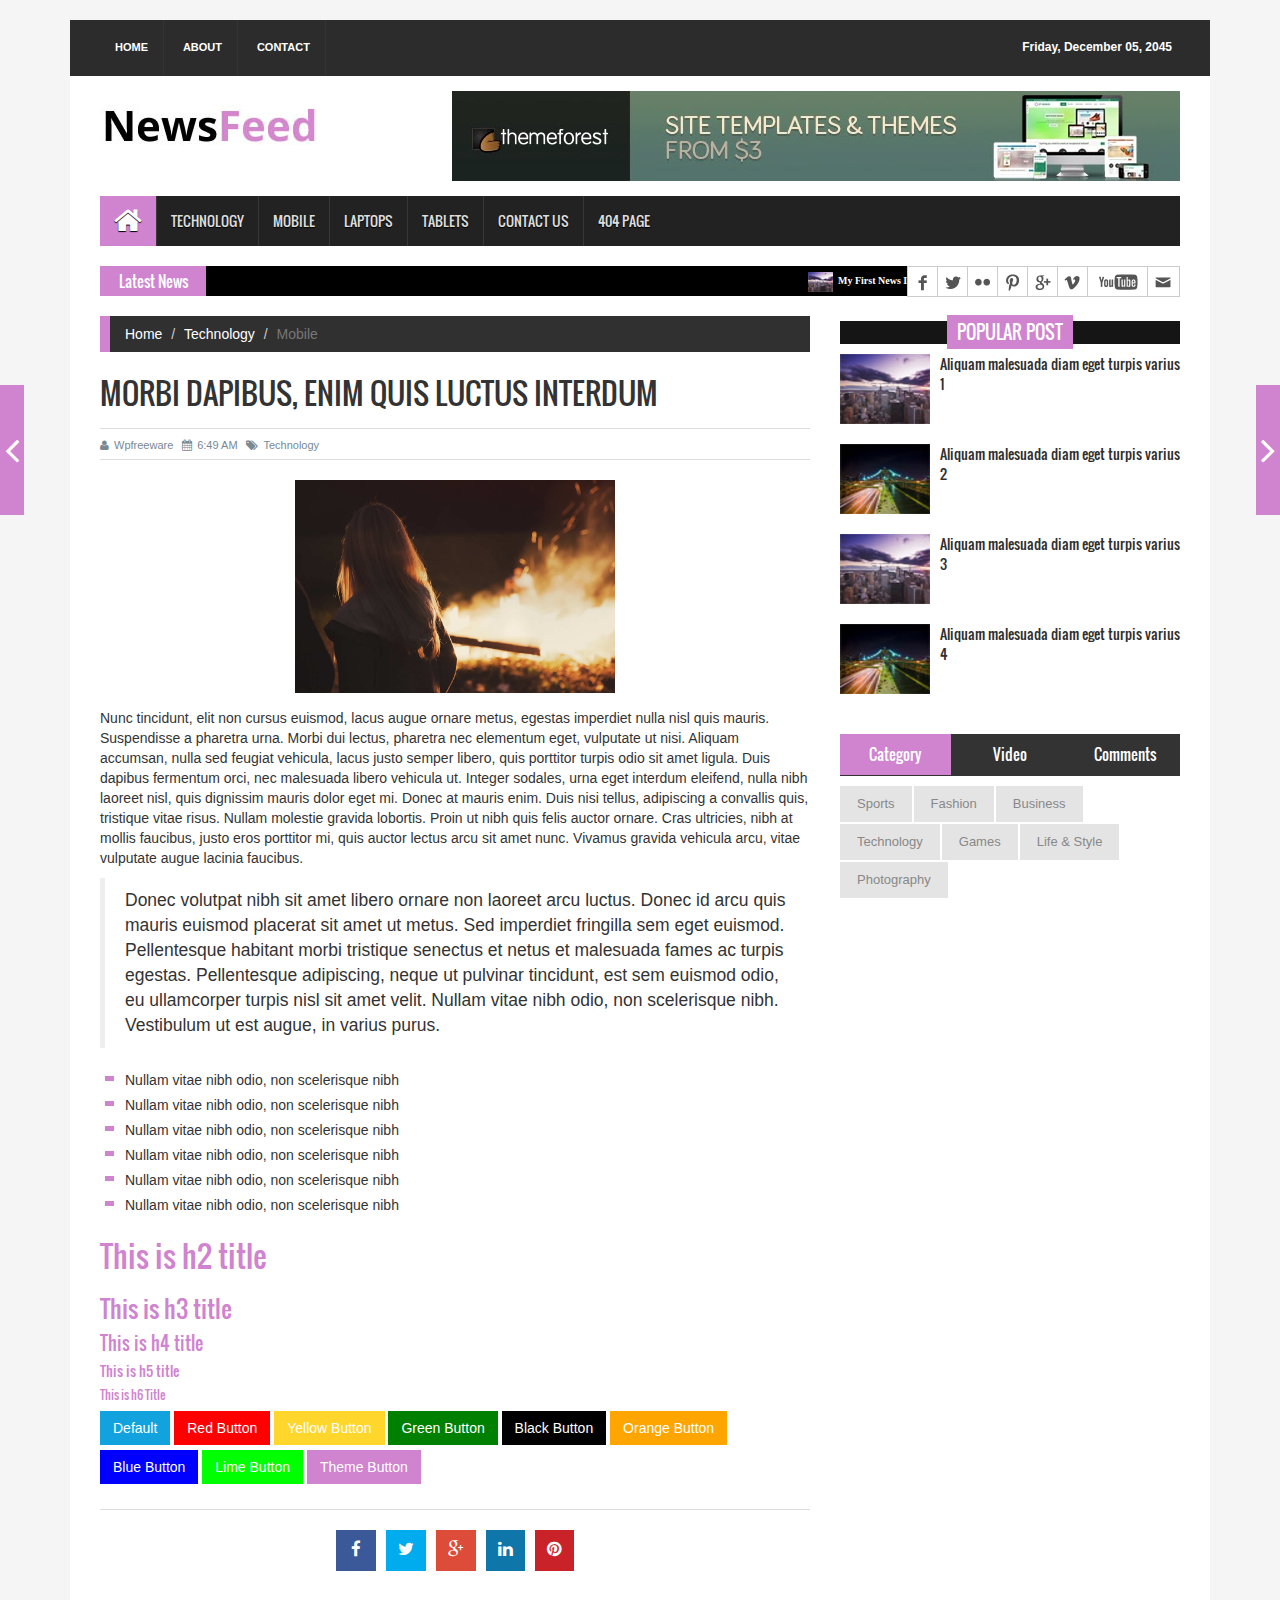
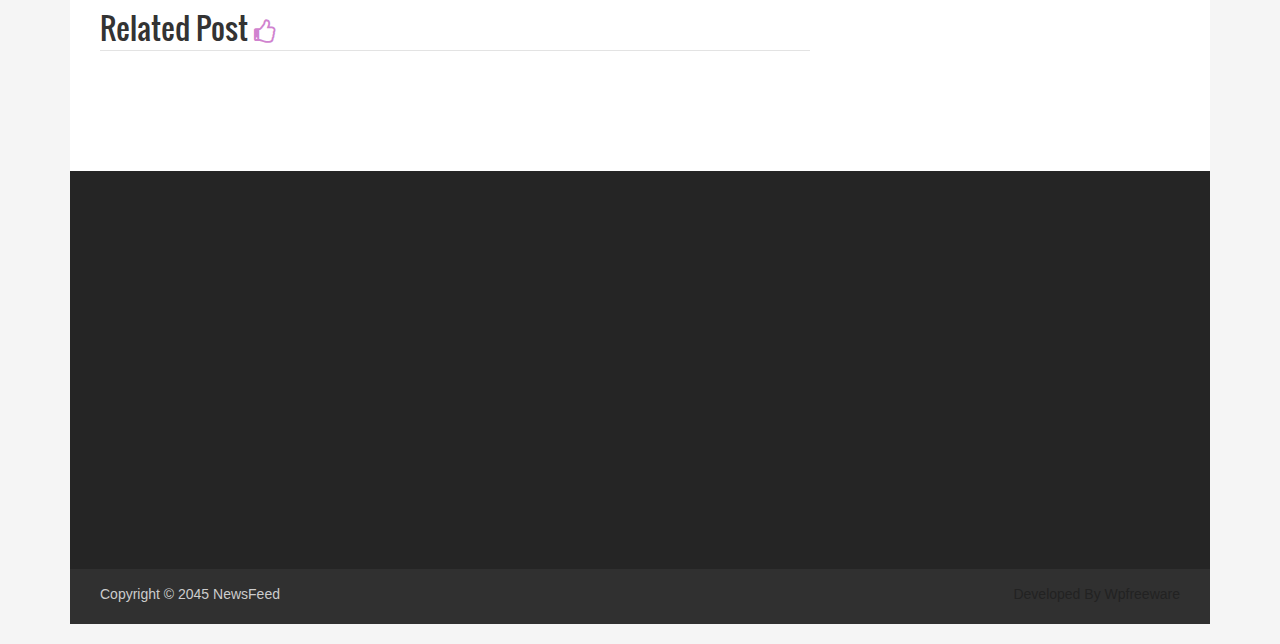
<file: src/main/webapp/pages/single_page.html>
<!DOCTYPE html>
<html>
<head>
<title>NewsFeed | Pages | Single Page</title>
<meta charset="utf-8">
<meta http-equiv="X-UA-Compatible" content="IE=edge">
<meta name="viewport" content="width=device-width, initial-scale=1">
<link rel="stylesheet" type="text/css" href="../assets/css/bootstrap.min.css">
<link rel="stylesheet" type="text/css" href="../assets/css/font-awesome.min.css">
<link rel="stylesheet" type="text/css" href="../assets/css/animate.css">
<link rel="stylesheet" type="text/css" href="../assets/css/font.css">
<link rel="stylesheet" type="text/css" href="../assets/css/li-scroller.css">
<link rel="stylesheet" type="text/css" href="../assets/css/slick.css">
<link rel="stylesheet" type="text/css" href="../assets/css/jquery.fancybox.css">
<link rel="stylesheet" type="text/css" href="../assets/css/theme.css">
<link rel="stylesheet" type="text/css" href="../assets/css/style.css">
<!--[if lt IE 9]>
<script src="../assets/js/html5shiv.min.js"></script>
<script src="../assets/js/respond.min.js"></script>
<![endif]-->
</head>
<body>
<div id="preloader">
  <div id="status">&nbsp;</div>
</div>
<a class="scrollToTop" href="#"><i class="fa fa-angle-up"></i></a>
<div class="container">
  <header id="header">
    <div class="row">
      <div class="col-lg-12 col-md-12 col-sm-12">
        <div class="header_top">
          <div class="header_top_left">
            <ul class="top_nav">
              <li><a href="../index.html">Home</a></li>
              <li><a href="#">About</a></li>
              <li><a href="contact.html">Contact</a></li>
            </ul>
          </div>
          <div class="header_top_right">
            <p>Friday, December 05, 2045</p>
          </div>
        </div>
      </div>
      <div class="col-lg-12 col-md-12 col-sm-12">
        <div class="header_bottom">
          <div class="logo_area"><a href="../index.html" class="logo"><img src="../images/logo.jpg" alt=""></a></div>
          <div class="add_banner"><a href="#"><img src="../images/addbanner_728x90_V1.jpg" alt=""></a></div>
        </div>
      </div>
    </div>
  </header>
  <section id="navArea">
    <nav class="navbar navbar-inverse" role="navigation">
      <div class="navbar-header">
        <button type="button" class="navbar-toggle collapsed" data-toggle="collapse" data-target="#navbar" aria-expanded="false" aria-controls="navbar"> <span class="sr-only">Toggle navigation</span> <span class="icon-bar"></span> <span class="icon-bar"></span> <span class="icon-bar"></span> </button>
      </div>
      <div id="navbar" class="navbar-collapse collapse">
        <ul class="nav navbar-nav main_nav">
          <li class="active"><a href="../index.html"><span class="fa fa-home desktop-home"></span><span class="mobile-show">Home</span></a></li>
          <li><a href="#">Technology</a></li>
          <li class="dropdown"> <a href="#" class="dropdown-toggle" data-toggle="dropdown" role="button" aria-expanded="false">Mobile</a>
            <ul class="dropdown-menu" role="menu">
              <li><a href="#">Android</a></li>
              <li><a href="#">Samsung</a></li>
              <li><a href="#">Nokia</a></li>
              <li><a href="#">Walton Mobile</a></li>
              <li><a href="#">Sympony</a></li>
            </ul>
          </li>
          <li><a href="#">Laptops</a></li>
          <li><a href="#">Tablets</a></li>
          <li><a href="contact.html">Contact Us</a></li>
          <li><a href="404.html">404 Page</a></li>
        </ul>
      </div>
    </nav>
  </section>
  <section id="newsSection">
    <div class="row">
      <div class="col-lg-12 col-md-12">
        <div class="latest_newsarea"> <span>Latest News</span>
          <ul id="ticker01" class="news_sticker">
            <li><a href="#"><img src="../images/news_thumbnail3.jpg" alt="">My First News Item</a></li>
            <li><a href="#"><img src="../images/news_thumbnail3.jpg" alt="">My Second News Item</a></li>
            <li><a href="#"><img src="../images/news_thumbnail3.jpg" alt="">My Third News Item</a></li>
            <li><a href="#"><img src="../images/news_thumbnail3.jpg" alt="">My Four News Item</a></li>
            <li><a href="#"><img src="../images/news_thumbnail3.jpg" alt="">My Five News Item</a></li>
            <li><a href="#"><img src="../images/news_thumbnail3.jpg" alt="">My Six News Item</a></li>
            <li><a href="#"><img src="../images/news_thumbnail3.jpg" alt="">My Seven News Item</a></li>
            <li><a href="#"><img src="../images/news_thumbnail3.jpg" alt="">My Eight News Item</a></li>
            <li><a href="#"><img src="../images/news_thumbnail2.jpg" alt="">My Nine News Item</a></li>
          </ul>
          <div class="social_area">
            <ul class="social_nav">
              <li class="facebook"><a href="#"></a></li>
              <li class="twitter"><a href="#"></a></li>
              <li class="flickr"><a href="#"></a></li>
              <li class="pinterest"><a href="#"></a></li>
              <li class="googleplus"><a href="#"></a></li>
              <li class="vimeo"><a href="#"></a></li>
              <li class="youtube"><a href="#"></a></li>
              <li class="mail"><a href="#"></a></li>
            </ul>
          </div>
        </div>
      </div>
    </div>
  </section>
  <section id="contentSection">
    <div class="row">
      <div class="col-lg-8 col-md-8 col-sm-8">
        <div class="left_content">
          <div class="single_page">
            <ol class="breadcrumb">
              <li><a href="../index.html">Home</a></li>
              <li><a href="#">Technology</a></li>
              <li class="active">Mobile</li>
            </ol>
            <h1>Morbi dapibus, enim quis luctus interdum</h1>
            <div class="post_commentbox"> <a href="#"><i class="fa fa-user"></i>Wpfreeware</a> <span><i class="fa fa-calendar"></i>6:49 AM</span> <a href="#"><i class="fa fa-tags"></i>Technology</a> </div>
            <div class="single_page_content"> <img class="img-center" src="../images/single_post_img.jpg" alt="">
              <p>Nunc tincidunt, elit non cursus euismod, lacus augue ornare metus, egestas imperdiet nulla nisl quis mauris. Suspendisse a pharetra urna. Morbi dui lectus, pharetra nec elementum eget, vulputate ut nisi. Aliquam accumsan, nulla sed feugiat vehicula, lacus justo semper libero, quis porttitor turpis odio sit amet ligula. Duis dapibus fermentum orci, nec malesuada libero vehicula ut. Integer sodales, urna eget interdum eleifend, nulla nibh laoreet nisl, quis dignissim mauris dolor eget mi. Donec at mauris enim. Duis nisi tellus, adipiscing a convallis quis, tristique vitae risus. Nullam molestie gravida lobortis. Proin ut nibh quis felis auctor ornare. Cras ultricies, nibh at mollis faucibus, justo eros porttitor mi, quis auctor lectus arcu sit amet nunc. Vivamus gravida vehicula arcu, vitae vulputate augue lacinia faucibus.</p>
              <blockquote> Donec volutpat nibh sit amet libero ornare non laoreet arcu luctus. Donec id arcu quis mauris euismod placerat sit amet ut metus. Sed imperdiet fringilla sem eget euismod. Pellentesque habitant morbi tristique senectus et netus et malesuada fames ac turpis egestas. Pellentesque adipiscing, neque ut pulvinar tincidunt, est sem euismod odio, eu ullamcorper turpis nisl sit amet velit. Nullam vitae nibh odio, non scelerisque nibh. Vestibulum ut est augue, in varius purus. </blockquote>
              <ul>
                <li>Nullam vitae nibh odio, non scelerisque nibh</li>
                <li>Nullam vitae nibh odio, non scelerisque nibh</li>
                <li>Nullam vitae nibh odio, non scelerisque nibh</li>
                <li>Nullam vitae nibh odio, non scelerisque nibh</li>
                <li>Nullam vitae nibh odio, non scelerisque nibh</li>
                <li>Nullam vitae nibh odio, non scelerisque nibh</li>
              </ul>
              <h2>This is h2 title</h2>
              <h3>This is h3 title</h3>
              <h4>This is h4 title</h4>
              <h5>This is h5 title</h5>
              <h6>This is h6 Title</h6>
              <button class="btn default-btn">Default</button>
              <button class="btn btn-red">Red Button</button>
              <button class="btn btn-yellow">Yellow Button</button>
              <button class="btn btn-green">Green Button</button>
              <button class="btn btn-black">Black Button</button>
              <button class="btn btn-orange">Orange Button</button>
              <button class="btn btn-blue">Blue Button</button>
              <button class="btn btn-lime">Lime Button</button>
              <button class="btn btn-theme">Theme Button</button>
            </div>
            <div class="social_link">
              <ul class="sociallink_nav">
                <li><a href="#"><i class="fa fa-facebook"></i></a></li>
                <li><a href="#"><i class="fa fa-twitter"></i></a></li>
                <li><a href="#"><i class="fa fa-google-plus"></i></a></li>
                <li><a href="#"><i class="fa fa-linkedin"></i></a></li>
                <li><a href="#"><i class="fa fa-pinterest"></i></a></li>
              </ul>
            </div>
            <div class="related_post">
              <h2>Related Post <i class="fa fa-thumbs-o-up"></i></h2>
              <ul class="spost_nav wow fadeInDown animated">
                <li>
                  <div class="media"> <a class="media-left" href="single_page.html"> <img src="../images/post_img1.jpg" alt=""> </a>
                    <div class="media-body"> <a class="catg_title" href="single_page.html"> Aliquam malesuada diam eget turpis varius</a> </div>
                  </div>
                </li>
                <li>
                  <div class="media"> <a class="media-left" href="single_page.html"> <img src="../images/post_img2.jpg" alt=""> </a>
                    <div class="media-body"> <a class="catg_title" href="single_page.html"> Aliquam malesuada diam eget turpis varius</a> </div>
                  </div>
                </li>
                <li>
                  <div class="media"> <a class="media-left" href="single_page.html"> <img src="../images/post_img1.jpg" alt=""> </a>
                    <div class="media-body"> <a class="catg_title" href="single_page.html"> Aliquam malesuada diam eget turpis varius</a> </div>
                  </div>
                </li>
              </ul>
            </div>
          </div>
        </div>
      </div>
      <nav class="nav-slit"> <a class="prev" href="#"> <span class="icon-wrap"><i class="fa fa-angle-left"></i></span>
        <div>
          <h3>City Lights</h3>
          <img src="../images/post_img1.jpg" alt=""/> </div>
        </a> <a class="next" href="#"> <span class="icon-wrap"><i class="fa fa-angle-right"></i></span>
        <div>
          <h3>Street Hills</h3>
          <img src="../images/post_img1.jpg" alt=""/> </div>
        </a> </nav>
      <div class="col-lg-4 col-md-4 col-sm-4">
        <aside class="right_content">
          <div class="single_sidebar">
            <h2><span>Popular Post</span></h2>
            <ul class="spost_nav">
              <li>
                <div class="media wow fadeInDown"> <a href="single_page.html" class="media-left"> <img alt="" src="../images/post_img1.jpg"> </a>
                  <div class="media-body"> <a href="single_page.html" class="catg_title"> Aliquam malesuada diam eget turpis varius 1</a> </div>
                </div>
              </li>
              <li>
                <div class="media wow fadeInDown"> <a href="single_page.html" class="media-left"> <img alt="" src="../images/post_img2.jpg"> </a>
                  <div class="media-body"> <a href="single_page.html" class="catg_title"> Aliquam malesuada diam eget turpis varius 2</a> </div>
                </div>
              </li>
              <li>
                <div class="media wow fadeInDown"> <a href="single_page.html" class="media-left"> <img alt="" src="../images/post_img1.jpg"> </a>
                  <div class="media-body"> <a href="single_page.html" class="catg_title"> Aliquam malesuada diam eget turpis varius 3</a> </div>
                </div>
              </li>
              <li>
                <div class="media wow fadeInDown"> <a href="single_page.html" class="media-left"> <img alt="" src="../images/post_img2.jpg"> </a>
                  <div class="media-body"> <a href="single_page.html" class="catg_title"> Aliquam malesuada diam eget turpis varius 4</a> </div>
                </div>
              </li>
            </ul>
          </div>
          <div class="single_sidebar">
            <ul class="nav nav-tabs" role="tablist">
              <li role="presentation" class="active"><a href="#category" aria-controls="home" role="tab" data-toggle="tab">Category</a></li>
              <li role="presentation"><a href="#video" aria-controls="profile" role="tab" data-toggle="tab">Video</a></li>
              <li role="presentation"><a href="#comments" aria-controls="messages" role="tab" data-toggle="tab">Comments</a></li>
            </ul>
            <div class="tab-content">
              <div role="tabpanel" class="tab-pane active" id="category">
                <ul>
                  <li class="cat-item"><a href="#">Sports</a></li>
                  <li class="cat-item"><a href="#">Fashion</a></li>
                  <li class="cat-item"><a href="#">Business</a></li>
                  <li class="cat-item"><a href="#">Technology</a></li>
                  <li class="cat-item"><a href="#">Games</a></li>
                  <li class="cat-item"><a href="#">Life &amp; Style</a></li>
                  <li class="cat-item"><a href="#">Photography</a></li>
                </ul>
              </div>
              <div role="tabpanel" class="tab-pane" id="video">
                <div class="vide_area">
                  <iframe width="100%" height="250" src="http://www.youtube.com/embed/h5QWbURNEpA?feature=player_detailpage" frameborder="0" allowfullscreen></iframe>
                </div>
              </div>
              <div role="tabpanel" class="tab-pane" id="comments">
                <ul class="spost_nav">
                  <li>
                    <div class="media wow fadeInDown"> <a href="single_page.html" class="media-left"> <img alt="" src="../images/post_img1.jpg"> </a>
                      <div class="media-body"> <a href="single_page.html" class="catg_title"> Aliquam malesuada diam eget turpis varius 1</a> </div>
                    </div>
                  </li>
                  <li>
                    <div class="media wow fadeInDown"> <a href="single_page.html" class="media-left"> <img alt="" src="../images/post_img2.jpg"> </a>
                      <div class="media-body"> <a href="single_page.html" class="catg_title"> Aliquam malesuada diam eget turpis varius 2</a> </div>
                    </div>
                  </li>
                  <li>
                    <div class="media wow fadeInDown"> <a href="single_page.html" class="media-left"> <img alt="" src="../images/post_img1.jpg"> </a>
                      <div class="media-body"> <a href="single_page.html" class="catg_title"> Aliquam malesuada diam eget turpis varius 3</a> </div>
                    </div>
                  </li>
                  <li>
                    <div class="media wow fadeInDown"> <a href="single_page.html" class="media-left"> <img alt="" src="../images/post_img2.jpg"> </a>
                      <div class="media-body"> <a href="single_page.html" class="catg_title"> Aliquam malesuada diam eget turpis varius 4</a> </div>
                    </div>
                  </li>
                </ul>
              </div>
            </div>
          </div>
          <div class="single_sidebar wow fadeInDown">
            <h2><span>Sponsor</span></h2>
            <a class="sideAdd" href="#"><img src="../images/add_img.jpg" alt=""></a> </div>
          <div class="single_sidebar wow fadeInDown">
            <h2><span>Category Archive</span></h2>
            <select class="catgArchive">
              <option>Select Category</option>
              <option>Life styles</option>
              <option>Sports</option>
              <option>Technology</option>
              <option>Treads</option>
            </select>
          </div>
          <div class="single_sidebar wow fadeInDown">
            <h2><span>Links</span></h2>
            <ul>
              <li><a href="#">Blog</a></li>
              <li><a href="#">Rss Feed</a></li>
              <li><a href="#">Login</a></li>
              <li><a href="#">Life &amp; Style</a></li>
            </ul>
          </div>
        </aside>
      </div>
    </div>
  </section>
  <footer id="footer">
    <div class="footer_top">
      <div class="row">
        <div class="col-lg-4 col-md-4 col-sm-4">
          <div class="footer_widget wow fadeInLeftBig">
            <h2>Flickr Images</h2>
          </div>
        </div>
        <div class="col-lg-4 col-md-4 col-sm-4">
          <div class="footer_widget wow fadeInDown">
            <h2>Tag</h2>
            <ul class="tag_nav">
              <li><a href="#">Games</a></li>
              <li><a href="#">Sports</a></li>
              <li><a href="#">Fashion</a></li>
              <li><a href="#">Business</a></li>
              <li><a href="#">Life &amp; Style</a></li>
              <li><a href="#">Technology</a></li>
              <li><a href="#">Photo</a></li>
              <li><a href="#">Slider</a></li>
            </ul>
          </div>
        </div>
        <div class="col-lg-4 col-md-4 col-sm-4">
          <div class="footer_widget wow fadeInRightBig">
            <h2>Contact</h2>
            <p>Lorem ipsum dolor sit amet, consectetur adipisicing elit, sed do eiusmod tempor incididunt ut labore et dolore magna aliqua Lorem ipsum dolor sit amet, consectetur adipisicing elit.</p>
            <address>
            Perfect News,1238 S . 123 St.Suite 25 Town City 3333,USA Phone: 123-326-789 Fax: 123-546-567
            </address>
          </div>
        </div>
      </div>
    </div>
    <div class="footer_bottom">
      <p class="copyright">Copyright &copy; 2045 <a href="../index.html">NewsFeed</a></p>
      <p class="developer">Developed By Wpfreeware</p>
    </div>
  </footer>
</div>
<script src="../assets/js/jquery.min.js"></script> 
<script src="../assets/js/wow.min.js"></script> 
<script src="../assets/js/bootstrap.min.js"></script> 
<script src="../assets/js/slick.min.js"></script> 
<script src="../assets/js/jquery.li-scroller.1.0.js"></script> 
<script src="../assets/js/jquery.newsTicker.min.js"></script> 
<script src="../assets/js/jquery.fancybox.pack.js"></script> 
<script src="../assets/js/custom.js"></script>
</body>
</html>
</file>
<file: src/main/webapp/assets/css/font.css>
@font-face{font-family:"Oswald"; font-style:normal; font-weight:400; src:local("Oswald Regular"),local("Oswald-Regular"),url("../fonts/Oswald-Regular-400.woff") format("woff")}
@font-face{font-family:"Varela"; font-style:normal; font-weight:400; src:local("Varela"),url("../fonts/Varela-400.woff") format("woff")}
@font-face{font-family:"Open Sans"; font-style:normal; font-weight:400; src:local("Open Sans"),local("OpenSans"),url("../fonts/OpenSans-400.woff") format("woff")}
</file>
<file: src/main/webapp/assets/css/li-scroller.css>
/* liScroll styles */

.tickercontainer{width:100%; height:30px; margin:0; padding:0; overflow:hidden; padding-top:2px}
.tickercontainer .mask{left:10px; overflow:hidden; position:relative; top:0; width:100%; height:20px; overflow:hidden; margin-top:4px}
ul.newsticker{position:relative; left:750px; font:bold 10px Verdana; list-style-type:none; margin:0; padding:0}
ul.newsticker li{float:left; margin:0; padding:0}
ul.newsticker a{white-space:nowrap; padding:0; color:#fff; margin:0 50px 0 0}
ul.newsticker a:hover{text-decoration:underline}
ul.newsticker span{margin:0 10px 0 0}
ul.newsticker a > img{height:20px; margin-right:5px; width:25px}
</file>
<file: src/main/webapp/assets/css/theme.css>
.scrollToTop{background-color:#d083cf; color:#fff}
.scrollToTop:hover, .scrollToTop:focus{background-color:#fff; color:#d083cf; border-color:1px solid #d083cf}
.logo > span{color:#d083cf}
.navbar-inverse .navbar-nav > li > a:hover, .navbar-inverse .navbar-nav > li > a:focus{background-color:#d083cf}
.navbar-inverse .navbar-nav > .active > a, .navbar-inverse .navbar-nav > .active > a:hover, .navbar-inverse .navbar-nav > .active > a:focus{background-color:#d083cf}
.dropdown-menu > li > a:hover, .dropdown-menu > li > a:focus{background-color:#d083cf}
.navbar-inverse .navbar-nav > .open > a, .navbar-inverse .navbar-nav > .open > a:hover, .navbar-inverse .navbar-nav > .open > a:focus{background-color:#d083cf}
.dropdown-menu > li > a:hover, .dropdown-menu > li > a:focus{background-color:#d083cf}
.navbar-inverse .navbar-nav > .open > a, .navbar-inverse .navbar-nav > .open > a:hover, .navbar-inverse .navbar-nav > .open > a:focus{background-color:#d083cf}
.latest_newsarea span{background:none repeat scroll 0 0 #d083cf}
.latest_post > h2 span{background:none repeat scroll 0 0 #d083cf}
#prev-button{color:#d083cf}
#next-button{color:#d083cf}
.single_post_content > h2 span{background:none repeat scroll 0 0 #d083cf}
.single_sidebar > h2 span{ background:none repeat scroll 0 0 #d083cf}
.bsbig_fig figcaption a:hover{color:#d083cf}
.spost_nav .media-body > a:hover{color:#d083cf}
.cat-item a:hover{background-color:#d083cf}
.nav-tabs > li > a:hover, .nav-tabs > li > a:focus{background-color:#d083cf}
.nav-tabs > li.active > a, .nav-tabs > li.active > a:hover, .nav-tabs > li.active > a:focus{background-color:#d083cf}
.single_sidebar > ul > li a:hover{color:#d083cf}
.footer_widget > h2:hover{color:#d083cf}
.tag_nav li a:hover{color:#d083cf; border-color:#d083cf}
.copyright a:hover{color:#d083cf}
.post_commentbox a:hover, .post_commentbox span:hover{color:#d083cf}
.breadcrumb{border-left:10px solid #d083cf}
.single_page_content ul li:before{background-color:#d083cf}
.single_page_content h2, .single_page_content h3, .single_page_content h4, .single_page_content h5, .single_page_content h6{color:#d083cf}
.nav-slit .icon-wrap{background-color:#d083cf}
.nav-slit h3{background:#d083cf}
.catgArchive{background-color:#d083cf}
.error_page > h3{color:#d083cf}
.error_page > span{background:none repeat scroll 0 0 #d083cf}
.error_page > a{background-color:#d083cf}
.contact_area > h2{background-color:#d083cf}
.contact_form input[type="submit"]{background-color:#d083cf}
.contact_form input[type="submit"]:hover{background-color:#fff; color:#d083cf}
.related_post > h2 i{color:#d083cf}
.form-control:focus{border-color:#d083cf;  box-shadow:0 0px 1px #d083cf inset,0 0 5px #d083cf}
</file>
<file: src/main/webapp/resources/boot/css/theme.css>
/* Aries v1.0 - by WowThemes.net */
body {
	width:100%;
	height:100%;
	font-family:Open Sans,"Helvetica Neue",Helvetica,Arial,sans-serif;
	color:#fff;
	background-color:#000;
	 font-weight:300;
}
html {
	width:100%;
	height:100%;
}
h1,h2,h3,h4,h5,h6 {
	margin:0 0 35px;
	text-transform:uppercase;
	font-family:Montserrat,"Helvetica Neue",Helvetica,Arial,sans-serif;
	font-weight:700;
	letter-spacing:1px;
}
p {
	margin:0 0 25px;
	font-size:18px;
	line-height:1.5;
}
@media(min-width:768px) {
	p {
		margin:0 0 35px;
		font-size:20px;
		line-height:1.6;
	}
}
a {
	color:inherit;
	-webkit-transition:all .2s ease-in-out;
	-moz-transition:all .2s ease-in-out;
	transition:all .2s ease-in-out;
}
a:hover,a:focus {
	text-decoration:none;
	color:inherit;
}
.light {
	font-weight:400;
}
.navbar-custom {
	margin-bottom:0;
	border-bottom:1px solid rgba(255,255,255,.3);
	text-transform:uppercase;
	font-family:Montserrat,"Helvetica Neue",Helvetica,Arial,sans-serif;
	background-color:#000;
}
.navbar-custom .navbar-brand {
	font-size:20px;
	text-transform:none;
	letter-spacing:1px;
}
.navbar-custom .navbar-brand:focus {
	outline:0;
}
.navbar-custom .navbar-brand .navbar-toggle {
	padding:4px 6px;
	font-size:16px;
	color:#fff;
}
.navbar-custom .navbar-brand .navbar-toggle:focus,.navbar-custom .navbar-brand .navbar-toggle:active {
	outline:0;
}
.navbar-custom a {
}
.navbar-custom .nav li a {
	-webkit-transition:background .3s ease-in-out;
	-moz-transition:background .3s ease-in-out;
	transition:background .3s ease-in-out;
}
.navbar-custom .nav li a:hover {
	outline:0;
	color:#1ba39c;
	background-color:transparent;
}
.navbar-custom .nav li a:focus,.navbar-custom .nav li a:active {
	outline:0;
	background-color:transparent;
}
.navbar-custom .nav li.active {
	outline:0;
}
.navbar-custom .nav li.active a {
	color:#1ba39c;
}
.navbar-custom .nav li.active a:hover {
	color:#1ba39c;
}
@media(min-width:768px) {
	.navbar-custom {
		padding:20px 0;
		border-bottom:0;
		font-size:13px;
		background:0 0;
		-webkit-transition:background .5s ease-in-out,padding .5s ease-in-out;
		-moz-transition:background .5s ease-in-out,padding .5s ease-in-out;
		transition:background .5s ease-in-out,padding .5s ease-in-out;
	}
		 .navbar-custom.top-nav-collapse {
		 padding:0;
		border-bottom:1px solid rgba(255,255,255,.3);
		color:#333;
			background:#fff;
	}
	.navbar-custom.top-nav-collapse a {
		color:#333;
		display:inline-block;
	}
}
.intro {
	display:table;
	width:100%;
	height:auto;
	padding:100px 0 100px 0;
	text-align:center;
	color:#fff;
	background-image:radial-gradient(circle at 50% 50%,rgba(0,0,0,0.46),rgba(0,0,0,0.88)),url('http://unsplash.it/1600/1400?random=9');
	-webkit-background-size:cover;
	-moz-background-size:cover;
	background-size:cover;
	-o-background-size:cover;
}
.intro .intro-body {
	display:table-cell;
	vertical-align:middle;
}
.intro .intro-body .brand-heading {
	font-size:40px;
}
.intro .intro-body .intro-text {
	font-size:18px;
}
@media(min-width:768px) {
	.intro {
		height:100%;
		padding:0;
	}
	.intro .intro-body .brand-heading {
		font-size:60px;
		margin-top:90px;
		margin-bottom:20px;
		border-top:2px solid #fff;
		border-bottom:2px solid #fff;
		display:inline-block;
		padding:10px 0;
	}
	.intro .intro-body .intro-text {
		font-size:20px;
			font-weight:300;
			letter-spacing:3px;
	}
}
.btn-circle {
	width:50px;
	height:50px;
	margin-top:15px;
	line-height:40px;
	text-align:center;
	border:2px solid #fff;
	border-radius:100%!important;
	font-size:20px;
	color:#fff;
	background:0 0;
	-webkit-transition:background .3s ease-in-out;
	-moz-transition:background .3s ease-in-out;
	transition:background .3s ease-in-out;
}
.btn-circle:hover,.btn-circle:focus {
	outline:0;
	color:#fff;
	background:rgba(255,255,255,.1);
}
.btn-circle i.animated {
	-webkit-transition-property:-webkit-transform;
	-webkit-transition-duration:1s;
	-moz-transition-property:-moz-transform;
	-moz-transition-duration:1s;
}
.btn-circle:hover i.animated {
	-webkit-animation-name:pulse;
	-moz-animation-name:pulse;
	-webkit-animation-duration:1.5s;
	-moz-animation-duration:1.5s;
	-webkit-animation-iteration-count:infinite;
	-moz-animation-iteration-count:infinite;
	-webkit-animation-timing-function:linear;
	-moz-animation-timing-function:linear;
}
@-webkit-keyframes pulse {
	0% {
		-webkit-transform:scale(1);
		transform:scale(1);
	}
	50% {
		-webkit-transform:scale(1.2);
		transform:scale(1.2);
	}
	100% {
		-webkit-transform:scale(1);
		transform:scale(1);
	}
}
@-moz-keyframes pulse {
	0% {
		-moz-transform:scale(1);
		transform:scale(1);
	}
	50% {
		-moz-transform:scale(1.2);
		transform:scale(1.2);
	}
	100% {
		-moz-transform:scale(1);
		transform:scale(1);
	}
}
.content-section {
	padding:40px 0;
	clear:both;
}
@media(min-width:767px) {
	.content-section {
		padding:150px 0;
			 clear:both;
	}
}
.btn {
	border-radius:0;
	text-transform:uppercase;
	font-family:Montserrat,"Helvetica Neue",Helvetica,Arial,sans-serif;
	font-weight:400;
	-webkit-transition:all .3s ease-in-out;
	-moz-transition:all .3s ease-in-out;
	transition:all .3s ease-in-out;
}
.btn-default {
	border:1px solid #42dca3;
	color:#42dca3;
	background-color:transparent;
}
.btn-default:hover,.btn-default:focus {
	border:1px solid #42dca3;
	outline:0;
	color:#000;
	background-color:#42dca3;
}
ul.banner-social-buttons {
	margin-top:0;
}
@media(max-width:1199px) {
	ul.banner-social-buttons {
		margin-top:15px;
	}
}
@media(max-width:767px) {
	ul.banner-social-buttons li {
		display:block;
		margin-bottom:20px;
		padding:0;
	}
	ul.banner-social-buttons li:last-child {
		margin-bottom:0;
	}
}
footer {
	padding:40px 0;
	z-index:1;
	position:relative;
	clear:both;
}
footer p {
	margin:0;
	font-size:15px;
}
footer p.credits {
	text-transform:uppercase;
	font-size:13px;
	letter-spacing:3px;
}
::-moz-selection {
	text-shadow:none;
	background:#fcfcfc;
	background:rgba(255,255,255,.2);
}
::selection {
	text-shadow:none;
	background:#fcfcfc;
	background:rgba(255,255,255,.2);
}
img::selection {
	background:0 0;
}
img::-moz-selection {
	background:0 0;
}
body {
	webkit-tap-highlight-color:rgba(255,255,255,.2);
}
.bgblue {
	background:#22292c;
}
.inlineblock {
	display:inline-block;
}
p:last-child {
	margin-bottom:0;
}
p.lead {
	line-height:1.9;
}
.btnghost {
	border:2px solid #333;
	background-color:transparent;
	padding:15px 20px;
	letter-spacing:3px;
	font-size:12px;
	text-transform:uppercase;
	font-weight:400;
	color:#333;
	margin-top:20px;
	display:inline-block;
}
.btnghost:hover {
	background-color:#333;
	color:#fff;
	border:2px solid #333;
}
.bgcover {
	background-size:cover;
	background-repeat:no-repeat;
	position:relative;
}
img {
	max-width:100%;
}
.gallery ul {
	padding:0;
	margin:0;
}
.gallery img {
	max-width:100%;
	height:auto;
	padding:0;
	margin:0;
}
.gallery ul li {
	margin:0;
	position:relative;
	list-style:none;
	float:left;
	padding:0;
}
.gallery ul li a {
	display:block;
	position:relative;
	width:100%;
	height:100%;
	margin:0;
	padding:0;
	line-height:0;
}
.gallery ul li a:before {
	position:absolute;
	width:32px;
	height:32px;
	top:40%;
	left:50%;
	margin:-14px 0 0 -16px;
	background: url(data:image/svg+xml;utf8,%3C%3Fxml%20version%3D%221.0%22%20encoding%3D%22utf-8%22%3F%3E%0A%3C%21--%20Generator%3A%20Adobe%20Illustrator%2017.1.0%2C%20SVG%20Export%20Plug-In%20.%20SVG%20Version%3A%206.00%20Build%200%29%20%20--%3E%0A%3C%21DOCTYPE%20svg%20PUBLIC%20%22-//W3C//DTD%20SVG%201.1//EN%22%20%22http%3A//www.w3.org/Graphics/SVG/1.1/DTD/svg11.dtd%22%3E%0A%3Csvg%20version%3D%221.1%22%0A%09%20id%3D%22svg2%22%20xmlns%3Adc%3D%22http%3A//purl.org/dc/elements/1.1/%22%20xmlns%3Acc%3D%22http%3A//creativecommons.org/ns%23%22%20xmlns%3Ardf%3D%22http%3A//www.w3.org/1999/02/22-rdf-syntax-ns%23%22%20xmlns%3Asvg%3D%22http%3A//www.w3.org/2000/svg%22%20xmlns%3Asodipodi%3D%22http%3A//sodipodi.sourceforge.net/DTD/sodipodi-0.dtd%22%20xmlns%3Ainkscape%3D%22http%3A//www.inkscape.org/namespaces/inkscape%22%20inkscape%3Aversion%3D%220.48.4%20r9939%22%20sodipodi%3Adocname%3D%22icon-fullscreen.svg%22%0A%09%20xmlns%3D%22http%3A//www.w3.org/2000/svg%22%20xmlns%3Axlink%3D%22http%3A//www.w3.org/1999/xlink%22%20x%3D%220px%22%20y%3D%220px%22%20viewBox%3D%220%200%20960%20560%22%0A%09%20enable-background%3D%22new%200%200%20960%20560%22%20xml%3Aspace%3D%22preserve%22%3E%0A%3Csodipodi%3Anamedview%20%20borderopacity%3D%221%22%20pagecolor%3D%22%23ffffff%22%20bordercolor%3D%22%23666666%22%20objecttolerance%3D%2210%22%20gridtolerance%3D%2210%22%20guidetolerance%3D%2210%22%20showgrid%3D%22false%22%20fit-margin-top%3D%220%22%20fit-margin-left%3D%220%22%20inkscape%3Azoom%3D%227.375%22%20inkscape%3Acx%3D%22-5.1525424%22%20inkscape%3Acy%3D%2216%22%20id%3D%22namedview11%22%20inkscape%3Awindow-x%3D%22-8%22%20inkscape%3Awindow-y%3D%22-8%22%20fit-margin-right%3D%220%22%20inkscape%3Apageopacity%3D%220%22%20fit-margin-bottom%3D%220%22%20inkscape%3Awindow-width%3D%221366%22%20inkscape%3Awindow-height%3D%22706%22%20inkscape%3Awindow-maximized%3D%221%22%20inkscape%3Apageshadow%3D%222%22%20inkscape%3Acurrent-layer%3D%22svg2%22%3E%0A%09%3C/sodipodi%3Anamedview%3E%0A%3Cg%3E%0A%09%3Crect%20x%3D%22220%22%20y%3D%22260%22%20fill%3D%22%23FFFFFF%22%20width%3D%22536%22%20height%3D%2224%22/%3E%0A%3C/g%3E%0A%3Cg%3E%0A%09%3Crect%20x%3D%22476%22%20y%3D%224%22%20fill%3D%22%23FFFFFF%22%20width%3D%2224%22%20height%3D%22556%22/%3E%0A%3C/g%3E%0A%3C/svg%3E%0A) no-repeat;
	content:"";
	opacity:0;
	z-index:1;
	-webkit-transition:all 0.3s linear;
	-moz-transition:all 0.3s linear;
	transition:all 0.3s linear;
}
.gallery ul li a:hover:before {
	top:50%;
	opacity:1;
}
.gallery ul li a:after {
	position:absolute;
	width:100%;
	top:0;
	bottom:0;
	background:rgba(0,0,0,0.3);
	content:"";
	opacity:0;
	-webkit-transition:all 0.3s linear;
	-moz-transition:all 0.3s linear;
	transition:all 0.3s linear;
}
.gallery ul li a:hover:after {
	opacity:1;
}
section:after {
	float:none;
	clear:both;
}
section {
	background-color:#f9f9f9;
	color:#333;
	overflow:hidden;
}
.done {
	display:none;
}
.error input,input.error,.error textarea,textarea.error {
	background-color:#ffffff;
	border-bottom:2px solid orangered !Important;
	-webkit-transition:border linear 0.2s,box-shadow linear 0.2s;
	-moz-transition:border linear 0.2s,box-shadow linear 0.2s;
	-o-transition:border linear 0.2s,box-shadow linear 0.2s;
	transition:border linear 0.2s,box-shadow linear 0.2s;	
}
#contactform input,#contactform textarea {
	border:0px;
	border-bottom:2px solid #333;
	width:100%;
	background-color:transparent;
	padding:20px 0px;
	text-transform:uppercase;
	letter-spacing:2px;
	margin-bottom:20px;
}
#contactform input#submit {
	width:auto;
	border:2px solid;
	padding:10px 20px;
	display:inline-block;
}
#contactform input#submit:hover {
	background-color:#333;
	color:#fff;
	border:2px solid #333;
}
#contactform input:focus,#contactform input:active,#contactform textarea:focus,#contactform textarea:active {
	border-top:0px;
	border-bottom:2px solid lightseagreen;
	outline:0;
	outline: none;
}
</file>
<file: src/main/webapp/assets/css/style.css>
/*
Template Name: NewsFeed
Template URI: http://www.wpfreeware.com/newsfeed-ultra-responsive-news-magazine-theme/
Author: WpFreeware
Author URI: http://www.wpfreeware.com
Description: A Pro bootstrap html5 css3 responsive news magazine website template
Version: 1.0 
License: GPL
License URI: http://www.gnu.org/licenses/gpl-2.0.html
*/

body{background:#f5f5f5}
ul{padding:0; margin:0; list-style:none}
a{text-decoration:none; color:#2f2f2f}
a:hover{color:#646464; text-decoration:none}
a:focus{outline:none; text-decoration:none}
h1, h2, h3, h4, h5, h6{font-family:'Oswald',sans-serif}
h2{line-height:23px}
img{border:none}
img:hover{opacity:0.75}
.img-center{display:block; margin-left:auto; margin-right:auto; text-align:center}
.img-right{display:block; margin-left:auto}
.img-left{display:block; margin-right:auto}
.yellow_bg{background-color:#ffd62c}
.btn-yellow{background-color:#ffd62c; color:#fff}
.btn-yellow:hover{background-color:#e1b70b; color:#fff}
.limeblue_bg{background-color:#7dc34d}
.blue_bg{background-color:#09c}
.btn{border-radius:0; margin-bottom:5px; -webkit-transition:all 0.5s; -o-transition:all 0.5s; transition:all 0.5s}
.btn:hover{}
.btn-red{background-color:red; color:#fff}
.btn-red:hover{background-color:#c40505; color:#fff}
.btn-green{background-color:green; color:#fff}
.btn-green:hover{background-color:#0ab20a; color:#fff}
.btn-black{background-color:black; color:#fff}
.btn-black:hover{background-color:#413a3a; color:#fff}
.btn-orange{background-color:orange; color:#fff}
.btn-orange:hover{background-color:#f09d05; color:#fff}
.btn-blue{background-color:blue; color:#fff}
.btn-blue:hover{background-color:#0707a2; color:#fff}
.btn-lime{background-color:lime; color:#fff}
.btn-lime:hover{background-color:#05ae05; color:#fff}
.default-btn{background-color:#12a3df; color:#fff}
.default-btn:hover{background-color:#0a8ec4; color:#fff}
.btn-theme{background-color:#d083cf; color:#fff}
.btn-theme:hover{background-color:#ce39cc; color:#fff}
.transition{-webkit-transition:all 0.5s; -moz-transition:all 0.5s; -ms-transition:all 0.5s; -o-transition:all 0.5s; transition:all 0.5s}
#preloader{position:fixed; top:0; left:0; right:0; bottom:0; background-color:#fff; z-index:99999}
#status{width:200px; height:200px; position:absolute; left:50%; top:50%; background-image:url(images/status.gif); background-repeat:no-repeat; background-position:center; margin:-100px 0 0 -100px}
.scrollToTop{bottom:105px; display:none; font-size:32px; font-weight:bold; height:50px; position:fixed; right:75px; text-align:center; text-decoration:none; width:50px; z-index:9; border:1px solid; -webkit-transition:all 0.5s; -moz-transition:all 0.5s; -ms-transition:all 0.5s; -o-transition:all 0.5s; transition:all 0.5s}
.scrollToTop:hover, .scrollToTop:focus{text-decoration:none; outline:none}
#header{display:inline; float:left; width:100%; margin-top:20px}
.header_top{background-color:#2c2c2c; display:inline; float:left; padding:0 30px; width:100%}
.header_top_left{float:left; display:inline; width:50%}
.top_nav{text-align:left}
.top_nav li{display:inline-block}
.top_nav li a{display:inline-block; border-right:1px solid #333; color:#fff; font-size:11px; font-weight:bold; padding:20px 15px; text-transform:uppercase; -webkit-transition:all 0.5s; -o-transition:all 0.5s; transition:all 0.5s}
.top_nav li a:hover{background-color:#d083cf}
.header_top_right{float:left; display:inline; width:50%; text-align:right}
.header_top_right > p{color:#fff; display:inline-block; float:right; font:bold 12px sans-serif; margin-bottom:0; padding-bottom:20px; padding-right:8px; padding-top:20px}
.header_bottom{background-color:#fff; display:inline; float:left; padding:15px 30px 15px; width:100%}
.logo_area{display:inline; float:left; width:31%}
.logo{font-size:45px; font-weight:bold; color:#000; font-family:'Varela',sans-serif}
.logo img{max-width:100%}
.logo img:hover{opacity:1}
.logo > span{ margin-left:-14px}
.add_banner{float:right; width:728px; height:90px}
.add_banner img{width:100%; height:100%}
#navArea{float:left; display:inline; width:100%; padding:0 30px; background-color:#fff}
.navbar{border:medium none; border-radius:0}
.navbar-inverse .navbar-nav > li > a{border-left:1px solid #383838; color:#ddd; font-family:'Oswald',sans-serif; display:inline-block; height:50px; line-height:50px; padding:0 14px; text-shadow:0 1px 1px #000; text-transform:uppercase; -webkit-transition:all 0.5s; -mz-transition:all 0.5s; -ms-transition:all 0.5s; -o-transition:all 0.5s; transition:all 0.5s}
.navbar-inverse .navbar-nav > li:first-child a{border:none}
.navbar-inverse .navbar-nav > li > a:hover, .navbar-inverse .navbar-nav > li > a:focus{ color:#fff}
.navbar-inverse .navbar-nav > .active > a, .navbar-inverse .navbar-nav > .active > a:hover, .navbar-inverse .navbar-nav > .active > a:focus{ color:#fff}
.main-nav ul li a{}
.navbar-collapse{ padding-left:0}
.mobile-show{display:none}
.desktop-home{display:block; font-size:30px; margin-top:10px}
.dropdown-menu{background-color:#222}
.dropdown-menu > li > a{clear:both; color:#ddd; background-color:#222; padding:10px 20px; font-family:'Oswald',sans-serif; -webkit-transition:all 0.5s; -mz-transition:all 0.5s; -ms-transition:all 0.5s; -o-transition:all 0.5s; transition:all 0.5s}
.dropdown-menu > li > a:hover, .dropdown-menu > li > a:focus{color:#fff}
#newsSection{float:left; display:inline; width:100%; padding:0 30px; background-color:#fff; padding-bottom:20px}
.latest_newsarea{float:left; display:inline; width:100%; background-color:#000; position:relative}
.latest_newsarea span{ color:#fff; font-family:Oswald,sans-serif; font-size:15px; left:0; line-height:1.8em; margin-right:20px; overflow:hidden; padding:2px 18px 1px 19px; position:absolute; z-index:15}
.social_area{ position:absolute; right:0; top:0; background:#fff; border-top:1px solid #ccc; border-bottom:1px solid #ccc; border-right:1px solid #ccc; height:31px}
.social_nav{ text-align:right}
.social_nav li{ display:block; float:left}
.social_nav li a{ display:block; float:left; height:30px; text-indent:-9999px; width:30px; border-left:1px solid #ccc; -webkit-transition:all 0.5s; -moz-transition:all 0.5s; -ms-transition:all 0.5s;  -o-transition:all 0.5s; transition:all 0.5s}
.social_nav li.facebook a{ background-image:url("images/socials.png"); background-position:0 -30px; background-size:270px 60px}
.social_nav li.facebook a:hover{ background-position:0 0px; background-size:270px 60px; background-color:#436eac}
.social_nav li.twitter a{ background-image:url("images/socials.png"); background-position:-30px -30px; background-size:270px 60px}
.social_nav li.twitter a:hover{ background-position:-30px 0px; background-size:270px 60px; background-color:#0598c9}
.social_nav li.flickr a{ background-image:url("images/socials.png"); background-position:-60px -30px; background-size:270px 60px}
.social_nav li.flickr a:hover{ background-position:-60px 0px; background-size:270px 60px; background-color:#e33b7e}
.social_nav li.pinterest a{ background-image:url("images/socials.png"); background-position:-90px -30px; background-size:270px 60px}
.social_nav li.pinterest a:hover{ background-position:-90px 0px; background-size:270px 60px; background-color:#cb2027}
.social_nav li.googleplus a{ background-image:url("images/socials.png"); background-position:-120px -30px; background-size:270px 60px}
.social_nav li.googleplus a:hover{ background-position:-120px 0px; background-size:270px 60px; background-color:#d64b2e}
.social_nav li.vimeo a{ background-image:url("images/socials.png"); background-position:-150px -30px; background-size:270px 60px}
.social_nav li.vimeo a:hover{ background-position:-150px 0px; background-size:270px 60px; background-color:#86ae24}
.social_nav li.youtube a{ background-image:url("images/socials.png"); background-position:-180px -30px; background-size:270px 60px; width:60px}
.social_nav li.youtube a:hover{ background-position:-180px 0px; background-size:270px 60px; background-color:#e32114}
.social_nav li.mail a{ background-image:url("images/socials.png"); background-position:-240px -30px; background-size:270px 60px; width:32px}
.social_nav li.mail a:hover{background-position:-240px 0px; background-size:270px 60px; background-color:#bc75d6}
#sliderSection{background-color:#fff; display:inline; float:left; width:100%; padding:0 30px}
.single_iteam{display:inline; float:left; position:relative; width:100%; height:448px}
.single_iteam img{width:100%; height:100%}
.single_iteam img:hover{opacity:1}
.slider_article{ bottom:20px; left:0; position:absolute; right:0; padding:10px 15px}
.slider_article > h2 a{ background:none repeat scroll 0 0 rgba(0,0,0,0.4); color:#fff; font-size:18px; padding:10px; display:inline-block}
.slider_article > p{ background:none repeat scroll 0 0 rgba(0,0,0,0.4); color:#fff; padding:3px; display:inline-block}
.slick-prev:before{ content:""}
.slick-prev{ background-image:url(images/slider_prev.png); background-repeat:no-repeat; background-position:center; left:10px}
.slick-next:before{ content:""}
.slick-next{ background-image:url(images/slider_next.png); background-repeat:no-repeat; background-position:center; left:60px}
.slick-prev, .slick-next{background-color:#000; top:10%; width:40px; height:40px}
.slick-prev:hover, .slick-next:hover{opacity:0.5}
.latest_post{float:left; display:inline; width:100%}
.latest_post > h2{background:none repeat scroll 0 0 #151515; color:#fff; font-family:'Oswald',sans-serif; font-size:18px; margin-top:5px; font-weight:400; margin-bottom:10px; margin-left:0; padding:0; position:relative; text-align:center; text-transform:uppercase}
.latest_post > h2 span{padding:4px 10px}
.latest_postnav{height:auto !important; margin-top:20px}
.latest_postnav li{margin-bottom:10px; float:left; width:100%}
.latest_post_container{display:inline; float:left; height:430px; position:relative; width:100%}
.latest_post_container:hover #prev-button, .latest_post_container:hover #next-button{display:block}
#prev-button{cursor:pointer; font-size:20px; left:0; position:absolute; text-align:center; top:-10px; width:100%; display:none}
#next-button{cursor:pointer; display:none; font-size:20px; left:0; position:absolute; text-align:center; bottom:0; width:100%}
#contentSection{float:left; display:inline; width:100%; background-color:#fff; padding:0 30px}
.left_content{float:left; display:inline; width:100%}
.single_post_content{float:left; display:inline; width:100%; margin-bottom:20px}
.single_post_content > h2{background:none repeat scroll 0 0 #151515; color:#fff; font-family:'Oswald',sans-serif; font-size:18px; font-weight:400; margin-bottom:10px; margin-left:0; margin-top:5px; padding:0; position:relative; text-align:center; text-transform:uppercase; margin-bottom:20px}
.single_post_content > h2 span{padding:4px 10px}
.single_post_content_left{float:left; display:inline; width:49%}
.business_catgnav{}
.business_catgnav li{float:left; display:block; width:100%}
.bsbig_fig{width:100%}
.bsbig_fig > a{display:block}
.bsbig_fig > a img{width:100%}
.bsbig_fig figcaption{color:#333; font-family:"Oswald",sans-serif; font-size:23px; font-weight:300; margin-top:10px; margin-bottom:10px}
.single_post_content_right{float:right; display:inline; width:48%}
.right_content{float:left; display:inline; width:100%; min-height:300px}
.spost_nav{}
.spost_nav li{float:left; display:block; width:100%; margin-bottom:10px}
.spost_nav .media-left{width:100px; height:80px}
.media-left > img{height:70px; width:90px}
.spost_nav .media-body > a{font-family:"Oswald",sans-serif}
.featured_img{position:relative}
.overlay:hover{ background:none repeat scroll 0 0 rgba(0,0,0,0.4)}
.overlay{ bottom:0; display:block; left:0; position:absolute; width:100%; z-index:2; height:100%; -webkit-transition:all 0.5s; -mz-transition:all 0.5s; -ms-transition:all 0.5s; -o-transition:all 0.5s; transition:all 0.5s}
.fashion_technology_area{display:inline; float:left; width:100%}
.fashion{float:left; display:inline; width:48%}
.technology{float:right; display:inline; width:48%}
.photo_grid{position:relative; margin:0 auto; max-width:1000px; list-style:none; text-align:center}
.photograph_nav{margin-left:-11px}
.photograph_nav li{display:block; float:left; margin-left:9px; width:32%}
.photo_grid figure{position:relative; float:left; overflow:hidden; margin:10px 1%; margin-top:0; height:150px; width:100%; background:#3085a3; text-align:center; cursor:pointer}
.photo_grid figure img{position:relative; display:block; min-height:100%; max-width:100%; width:100%; height:100% opacity:0.8}
.photo_grid figure figcaption{padding:2em; color:#fff; text-transform:uppercase; font-size:1.25em; -webkit-backface-visibility:hidden; backface-visibility:hidden}
.photo_grid figure figcaption::before, .photo_grid figure figcaption::after{pointer-events:none}
.photo_grid figure figcaption{position:absolute; bottom:0; left:0; width:100%; height:100%}
.photo_grid figure h2{word-spacing:-0.15em; font-weight:300}
.photo_grid figure h2 span{font-weight:800}
.photo_grid figure h2, .photo_grid figure a{margin:0}
.photo_grid figcaption a{color:#fff; font-size:68.5%; letter-spacing:1px; display:block; margin-top:7px}
figure.effect-layla img{height:390px}
figure.effect-layla figcaption{padding:1.5em}
figure.effect-layla figcaption::before, figure.effect-layla figcaption::after{position:absolute; content:''; opacity:0}
figure.effect-layla figcaption::before{top:20px; right:15px; bottom:20px; left:15px; border-top:1px solid #fff; border-bottom:1px solid #fff; -webkit-transform:scale(0,1); transform:scale(0,1); -webkit-transform-origin:0 0; transform-origin:0 0}
figure.effect-layla figcaption::after{top:9px; right:25px; bottom:9px; left:25px; border-right:1px solid #fff; border-left:1px solid #fff; -webkit-transform:scale(1,0); transform:scale(1,0); -webkit-transform-origin:100% 0; transform-origin:100% 0}
figure.effect-layla h2{font-size:18px; padding-top:33%; -webkit-transition:-webkit-transform 0.35s; transition:transform 0.35s}
figure.effect-layla a{ text-transform:none; -webkit-transform:translate3d(0,-10px,0); transform:translate3d(0,-10px,0)}
figure.effect-layla img, figure.effect-layla h2{-webkit-transform:translate3d(0,-30px,0); transform:translate3d(0,-30px,0)}
figure.effect-layla img, figure.effect-layla figcaption::before, figure.effect-layla figcaption::after, figure.effect-layla a{-webkit-transition:opacity 0.35s,-webkit-transform 0.35s; transition:opacity 0.35s,transform 0.35s}
figure.effect-layla:hover img{opacity:0.7; -webkit-transform:translate3d(0,0,0); transform:translate3d(0,0,0)}
figure.effect-layla:hover figcaption::before, figure.effect-layla:hover figcaption::after{opacity:1; -webkit-transform:scale(1); transform:scale(1)}
figure.effect-layla:hover h2{padding-top:26%}
figure.effect-layla:hover h2, figure.effect-layla:hover a{opacity:1; -webkit-transform:translate3d(0,-35px,0); transform:translate3d(0,-35px,0)}
figure.effect-layla:hover figcaption::after, figure.effect-layla:hover h2, figure.effect-layla:hover a, figure.effect-layla:hover img{-webkit-transition-delay:0.15s; transition-delay:0.15s}
.single_sidebar{float:left; display:inline; width:100%; margin-bottom:20px}
.single_sidebar > h2{background:none repeat scroll 0 0 #151515; color:#fff; font-family:"Oswald",sans-serif; font-size:18px; font-weight:400; margin-bottom:10px; margin-left:0; margin-top:5px; padding:0; position:relative; text-align:center; text-transform:uppercase}
.single_sidebar > h2 span{padding:4px 10px}
.cat-item a{background:none repeat scroll 0 0 #e4e4e4; color:#888; display:block; float:left; border-bottom:none !important; font-size:13px; line-height:12px; margin:0 2px 2px 0; padding:12px 17px; -webkit-transition:all 0.5s; -mz-transition:all 0.5s; -ms-transition:all 0.5s; -o-transition:all 0.5s; transition:all 0.5s}
.cat-item a:hover{color:#fff; text-decoration:none !important}
.tab-content{margin-top:10px}
.nav-tabs{background:none repeat scroll 0 0 #333; border-bottom:none}
.nav-tabs > li{margin-bottom:0}
.nav-tabs > li > a{margin-right:0; color:#fff; font-size:15px; border-radius:0; border:none; font-family:"Oswald",sans-serif; -webkit-transition:all 0.5s; -mz-transition:all 0.5s; -ms-transition:all 0.5s; -o-transition:all 0.5s; transition:all 0.5s}
.nav-tabs > li > a:hover, .nav-tabs > li > a:focus{color:#fff !important; border:none}
.nav-tabs > li.active > a, .nav-tabs > li.active > a:hover, .nav-tabs > li.active > a:focus{border-width:0; border-color:#ddd #ddd transparent; color:#fff}
.vide_area{float:left; display:inline; width:100%}
.sideAdd{display:block; float:left; height:250px; width:100%; margin-top:10px}
.sideAdd > img{width:100%; height:100%}
.single_sidebar ul li a{border-bottom:1px solid #333; display:block}
.single_sidebar .spost_nav li a{border-bottom:none; float:left}
#footer{display:inline; float:left; width:100%; margin-bottom:20px}
.footer_top{background-color:#252525; color:#ddd; display:inline; float:left; padding:10px 30px 48px; width:100%}
.footer_widget{display:inline; float:left; width:100%; min-height:310px}
.footer_widget > h2{border-bottom:3px solid #666; font-family:Oswald,arial,Georgia,serif; font-size:16px; padding:10px 0; text-transform:uppercase}
.tag_nav{}
.tag_nav li{}
.tag_nav li a{border-bottom:1px solid #ddd; color:#ccc; display:block; padding:6px 6px 6px 0; -webkit-transition:all 0.5s; -o-transition:all 0.5s; transition:all 0.5s}
.tag_nav li a:hover{padding-left:10px}
.footer_bottom{float:left; display:inline; width:100%; padding:10px 30px; background-color:#303030; color:#ccc}
.copyright{float:left; width:50%; padding-top:5px; text-align:left}
.copyright a{color:#ccc}
.developer{float:right; width:50%; text-align:right; padding-top:5px; color:#222}
.developer a{color:#222}
.catgArchive{border:medium none; color:#fff; display:inline; float:left; font-weight:bold; padding:10px 15px; width:100%; margin-top:15px}
.catgArchive option{background-color:#fff; font-weight:normal; padding:5px; color:#d083cf}
.nav-tabs > li{display:inline-block; float:none; width:32.55%}
.nav-tabs{ text-align:center}
.pagination > li > a, .pagination > li > span{background-color:#000; border:1px solid #000; color:#eee; margin-right:5px; -webkit-transition:all 0.5s; -o-transition:all 0.5s; transition:all 0.5s}
.pagination > li > a:hover, .pagination > li > a:focus{background-color:#d083cf; color:#fff; border-color:#d083cf}
.pagination > li:first-child > a, .pagination > li:first-child > span{border-bottom-left-radius:0; border-top-left-radius:0}
.pagination > li:last-child > a, .pagination > li:last-child > span{border-bottom-right-radius:0; border-top-right-radius:0}
.single_page{float:left; display:inline; width:100%}
.single_page > h1{color:#333; font-family:Oswald,arial,Georgia,serif; font-size:30px; line-height:1.4em; margin:10px 0 -10px; padding:0 0 4px; text-transform:uppercase}
.post_commentbox{display:inline; float:left; width:100%; border-top:1px solid #ddd; border-bottom:1px solid #ddd; margin-top:20px; padding:5px 0px}
.post_commentbox a, .post_commentbox span{color:#798992; font-size:11px; margin-right:5px}
.post_commentbox a > i, .post_commentbox span > i{margin-right:5px}
.breadcrumb{background-color:#303030; border-radius:0}
.breadcrumb li a{color:#fff}
.single_page_content{display:inline; float:left; padding-top:20px; width:100%; border-bottom:1px solid #ddd; padding-bottom:20px}
.single_page_content > img{max-width:100%; width:320px; height:213px; margin-bottom:15px}
.single_page_content ul{position:relative; padding-left:25px}
.single_page_content ul li{line-height:25px}
.single_page_content ul li:before{content:""; height:5px; left:5px; position:absolute; width:9px; margin-top:8px}
.single_page_content ul li:hover{opacity:0.75}
.single_page_content h2{line-height:35px}
.single_page_content h3{line-height:30px}
.single_page_content h4{line-height:25px}
.single_page_content h4{line-height:20px}
.social_link{display:inline; float:left; margin-bottom:25px; margin-top:20px; width:100%}
.sociallink_nav{text-align:center}
.sociallink_nav li{display:inline-block}
.sociallink_nav li a{color:#fff; display:inline-block; font-size:17px; padding:8px 12px; margin:0 3px; -webkit-transition:all 0.5s; -o-transition:all 0.5s; transition:all 0.5s}
.sociallink_nav li a:hover{-webkit-transform:rotate(50deg); -moz-transform:rotate(50deg); -ms-transform:rotate(50deg); -os-transform:rotate(50deg); transform:rotate(50deg)}
.sociallink_nav li a:hover i{-webkit-transform:rotate(-50deg); -moz-transform:rotate(-50deg); -ms-transform:rotate(-50deg); -os-transform:rotate(-50deg); transform:rotate(-50deg)}
.sociallink_nav li:nth-child(1) > a{background:none repeat scroll 0 0 #3b5998; padding:8px 15px}
.sociallink_nav li:nth-child(2) > a{background:none repeat scroll 0 0 #00acee}
.sociallink_nav li:nth-child(3) > a{background:none repeat scroll 0 0 #dd4b39}
.sociallink_nav li:nth-child(4) > a{background:none repeat scroll 0 0 #0e76a8}
.sociallink_nav li:nth-child(5) > a{background:none repeat scroll 0 0 #c92228}
.related_post{display:inline; float:left; margin-top:0; width:100%; margin-bottom:20px}
.related_post > h2{border-bottom:1px solid #e3e3e3; padding-bottom:5px}
.related_post > h2 i{font-size:25px}
.related_post .spost_nav li{width:32%; margin-right:10px}
.related_post .spost_nav li:last-child{margin-right:0}
.nav-slit a{position:fixed; top:50%; display:block; outline:none; text-align:left; z-index:1000; -webkit-transform:translateY(-50%); transform:translateY(-50%)}
.nav-slit a.prev{left:0}
.nav-slit a.next{right:0}
.nav-slit .icon-wrap{position:relative; display:block; padding:45px 5px}
.nav-slit .icon-wrap i{color:#fff; font-size:40px; display:inline-block}
.nav-slit div{position:absolute; top:0; width:200px; height:100%; background-color:#939a9f; -webkit-transition:-webkit-transform 0.3s 0.3s; transition:transform 0.3s 0.3s; -webkit-perspective:1000px; perspective:1000px}
.nav-slit a.prev div{left:0; -webkit-transform:translateX(-100%); transform:translateX(-100%)}
.nav-slit a.next div{right:0; text-align:right; -webkit-transform:translateX(100%); transform:translateX(100%)}
.nav-slit h3{position:absolute; top:100%; margin:0; padding:0 20px; height:30%; color:#fff; text-transform:uppercase; letter-spacing:1px; font-weight:500; font-size:0.75em; line-height:2.75; width:200px; text-align:left; overflow:hidden; padding-top:4px; -webkit-transition:-webkit-transform 0.3s; transition:transform 0.3s; -webkit-transform:rotateX(-90deg); transform:rotateX(-90deg); -webkit-transform-origin:50% 0; transform-origin:50% 0; -webki-backface-visibility:hidden; -webkit-backface-visibility:hidden; backface-visibility:hidden}
.nav-slit img{left:0; position:absolute; top:0; width:100%; width:200px; height:130px}
.nav-slit a:hover div{-webkit-transform:translateX(0); transform:translateX(0)}
.nav-slit a:hover h3{-webkit-transition-delay:0.6s; transition-delay:0.6s; -webkit-transform:rotateX(0deg); transform:rotateX(0deg)}
.error_page{float:left; display:inline; width:100%; text-align:center}
.error_page > h3{text-transform:uppercase}
.error_page > h1{font-size:110px}
.error_page > p{font-size:15px; margin:0 auto; width:80%; margin-bottom:40px}
.error_page > span{display:inline-block; height:2px; text-align:center; width:100px}
.error_page > a{color:#fff; display:inline-block; padding:5px 10px}
.error_page > a:hover{opacity:0.75}
.contact_area{float:left; display:inline; width:100%; margin-bottom:30px}
.contact_area > h2{color:#fff; display:inline-block; font-size:20px; padding:7px 10px 5px; text-transform:uppercase; margin-bottom:30px}
.contact_area > p{margin-bottom:20px}
.contact_form input[type="text"], .contact_form input[type="email"], .contact_form textarea{border-radius:0; margin-bottom:30px}
.contact_form input[type="submit"]{border:medium none; color:#fff; height:35px; padding:5px 10px; -webkit-transition:all 0.5s; -o-transition:all 0.5s; transition:all 0.5s}
.contact_form input[type="submit"]:hover{border:1px solid #d083cf}
@media(max-width:1199px ){.logo_area{width:34%}.add_banner{width:580px}.nav-tabs > li{width:32.3%}.photograph_nav li{width:31.5%}
@media(max-width:991px ){.add_banner{display:none}.logo_area{width:100%}.nav > li > a{padding:8px 8px}.latest_post_container{height:380px;overflow:hidden}#next-button{bottom:-2px}.single_iteam{height:415px}.photograph_nav li{width:47.7%}.related_post .spost_nav li{width:100%}.nav-tabs > li{width:31.9%}.nav-tabs > li > a{font-size:13px;padding-left:0 !important;padding-right:0 !important;text-align:center}}
@media(max-width:767px ){.navbar-collapse{padding-left:15px}.mobile-show{display:block}.desktop-home{display:none}.navbar-inverse .navbar-nav > li > a{display:block}.header_top_left{width:100%}.header_top_right > p{display:none}.social_area{display:none}.single_iteam a{height:100%}.single_iteam a > img{height:100%}.error_page > a{margin-bottom:25px}.nav-tabs > li{width:32.6%}}
@media(max-width:480px ){.top_nav{text-align:center}.single_post_content_left{width:100%}.single_post_content_right{width:100%}.fashion{width:100%}.technology{width:100%}.copyright{text-align:center;width:100%}.developer{text-align:center;width:100%}.single_iteam{height:300px}.photo_grid figure{height:200px}.photograph_nav li{width:100%;margin-left:0}.nav > li > a{padding:8px 12px}.nav-tabs > li{width:32.6%}}
@media(max-width:360px ){.latest_newsarea span{font-size:12px;line-height:2.2em;padding:2px 10px 1px 10px}.single_iteam{height:210px}.slider_article > p{display:none}.error_page > span{width:80px}.nav-tabs > li{width:32.3%}.pagination > li > a,.pagination > li > span{padding:4px 8px}}
@media(max-width:320px ){.sociallink_nav li a{padding:5px 10px}.sociallink_nav li:nth-child(1) > a{padding:5px 13px}.nav-tabs > li{width:32.1%}}
</file>
